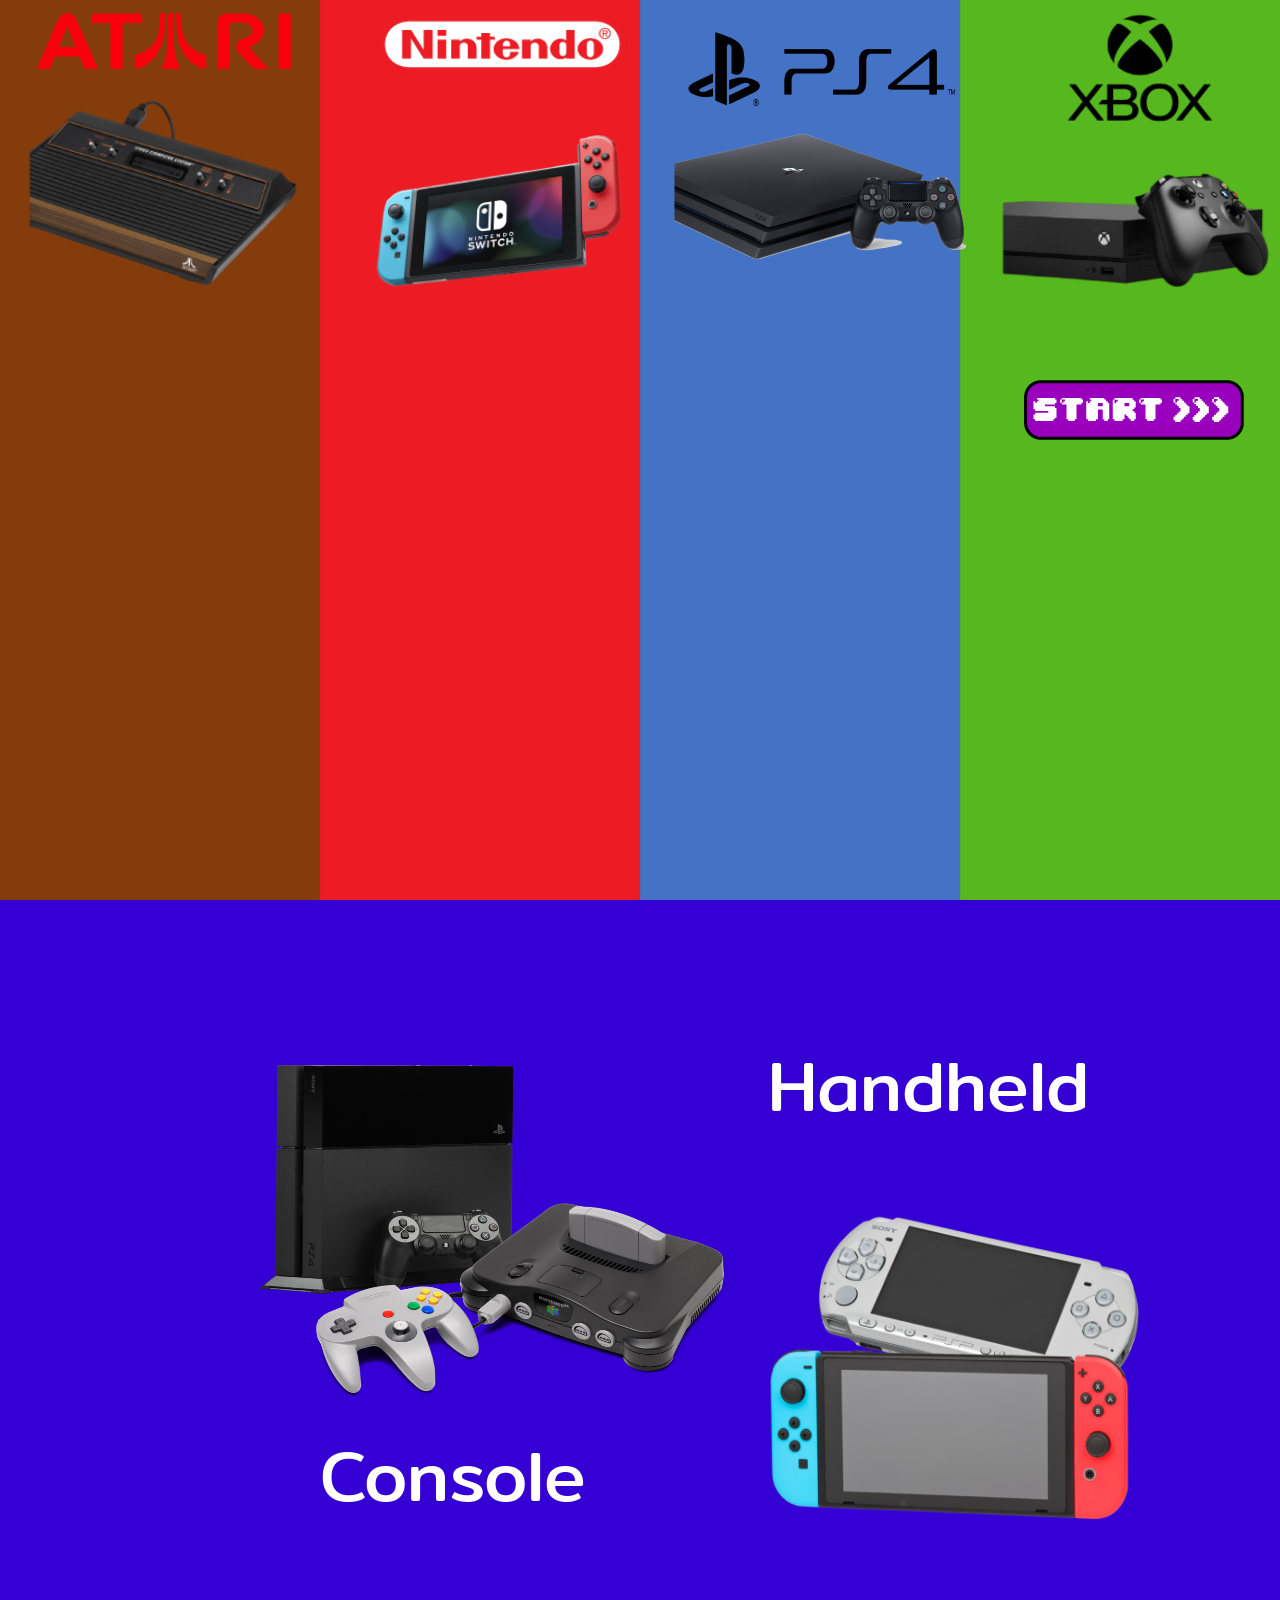
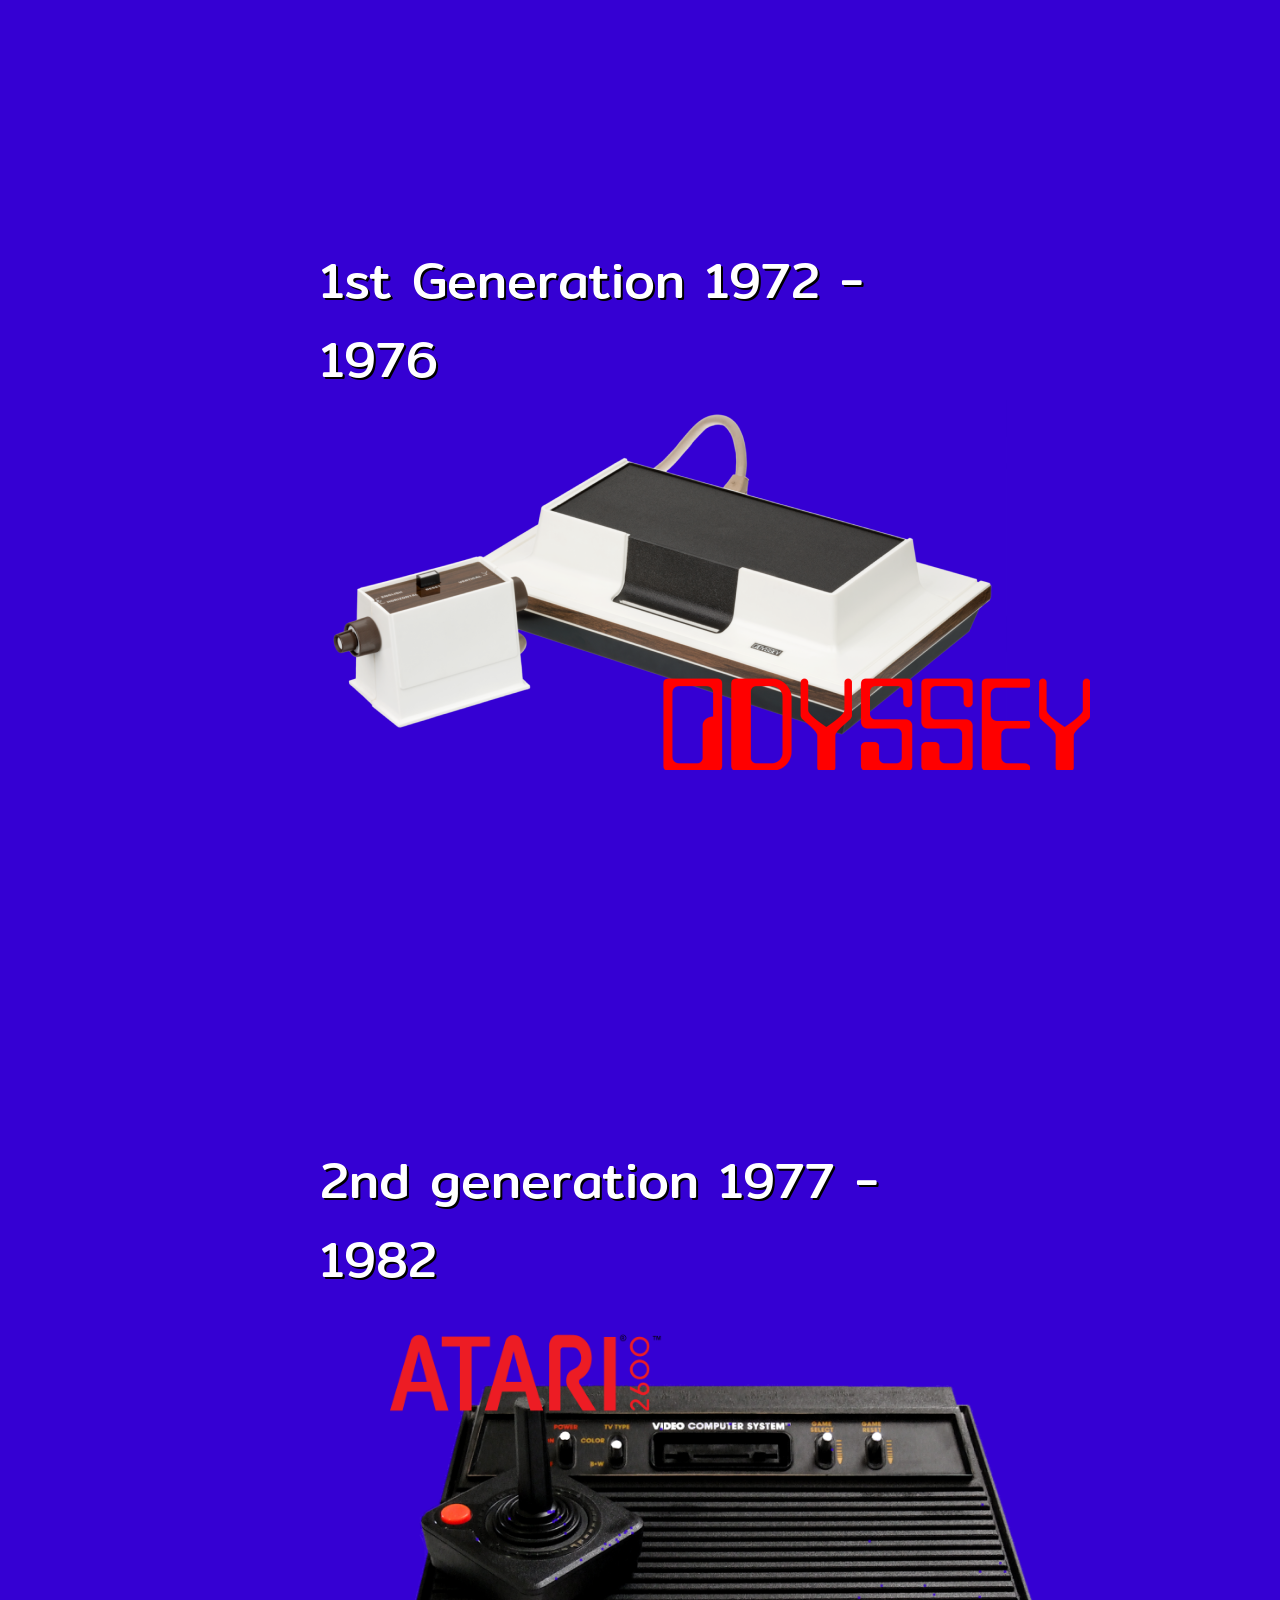
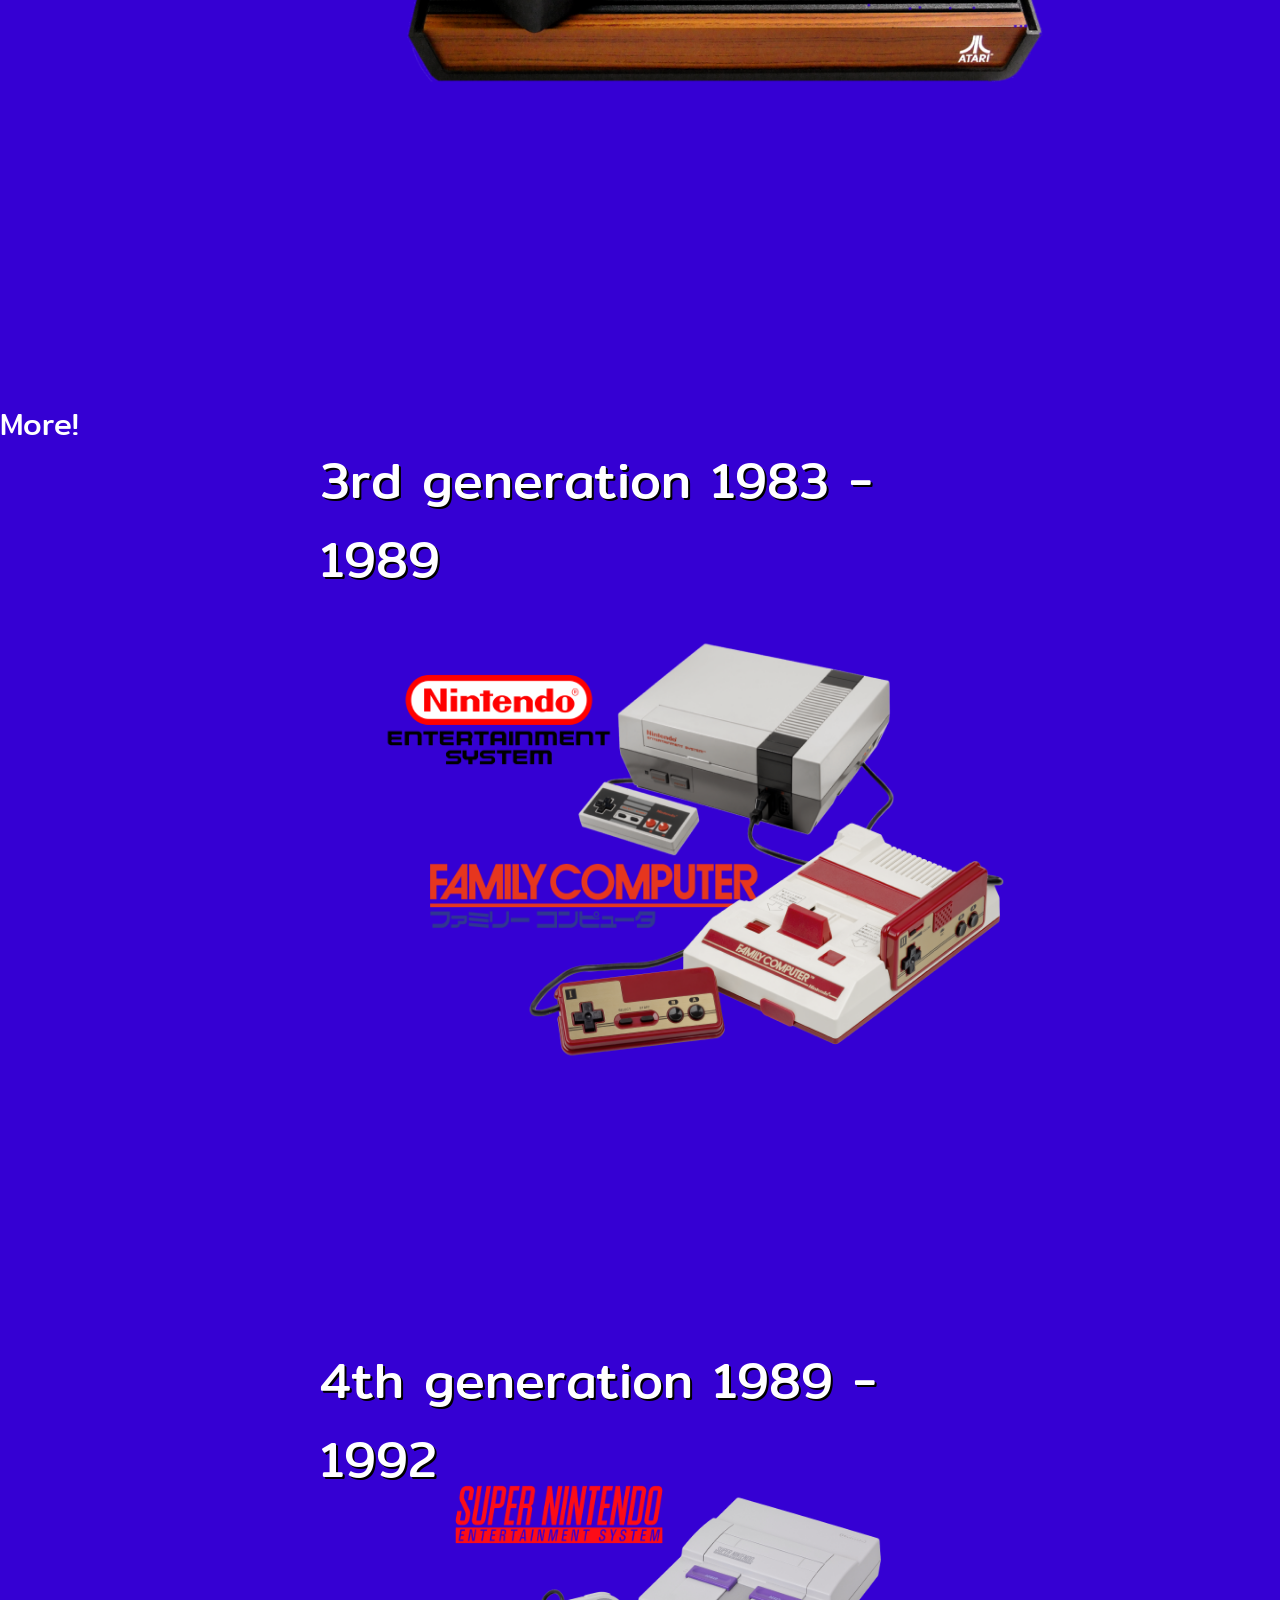
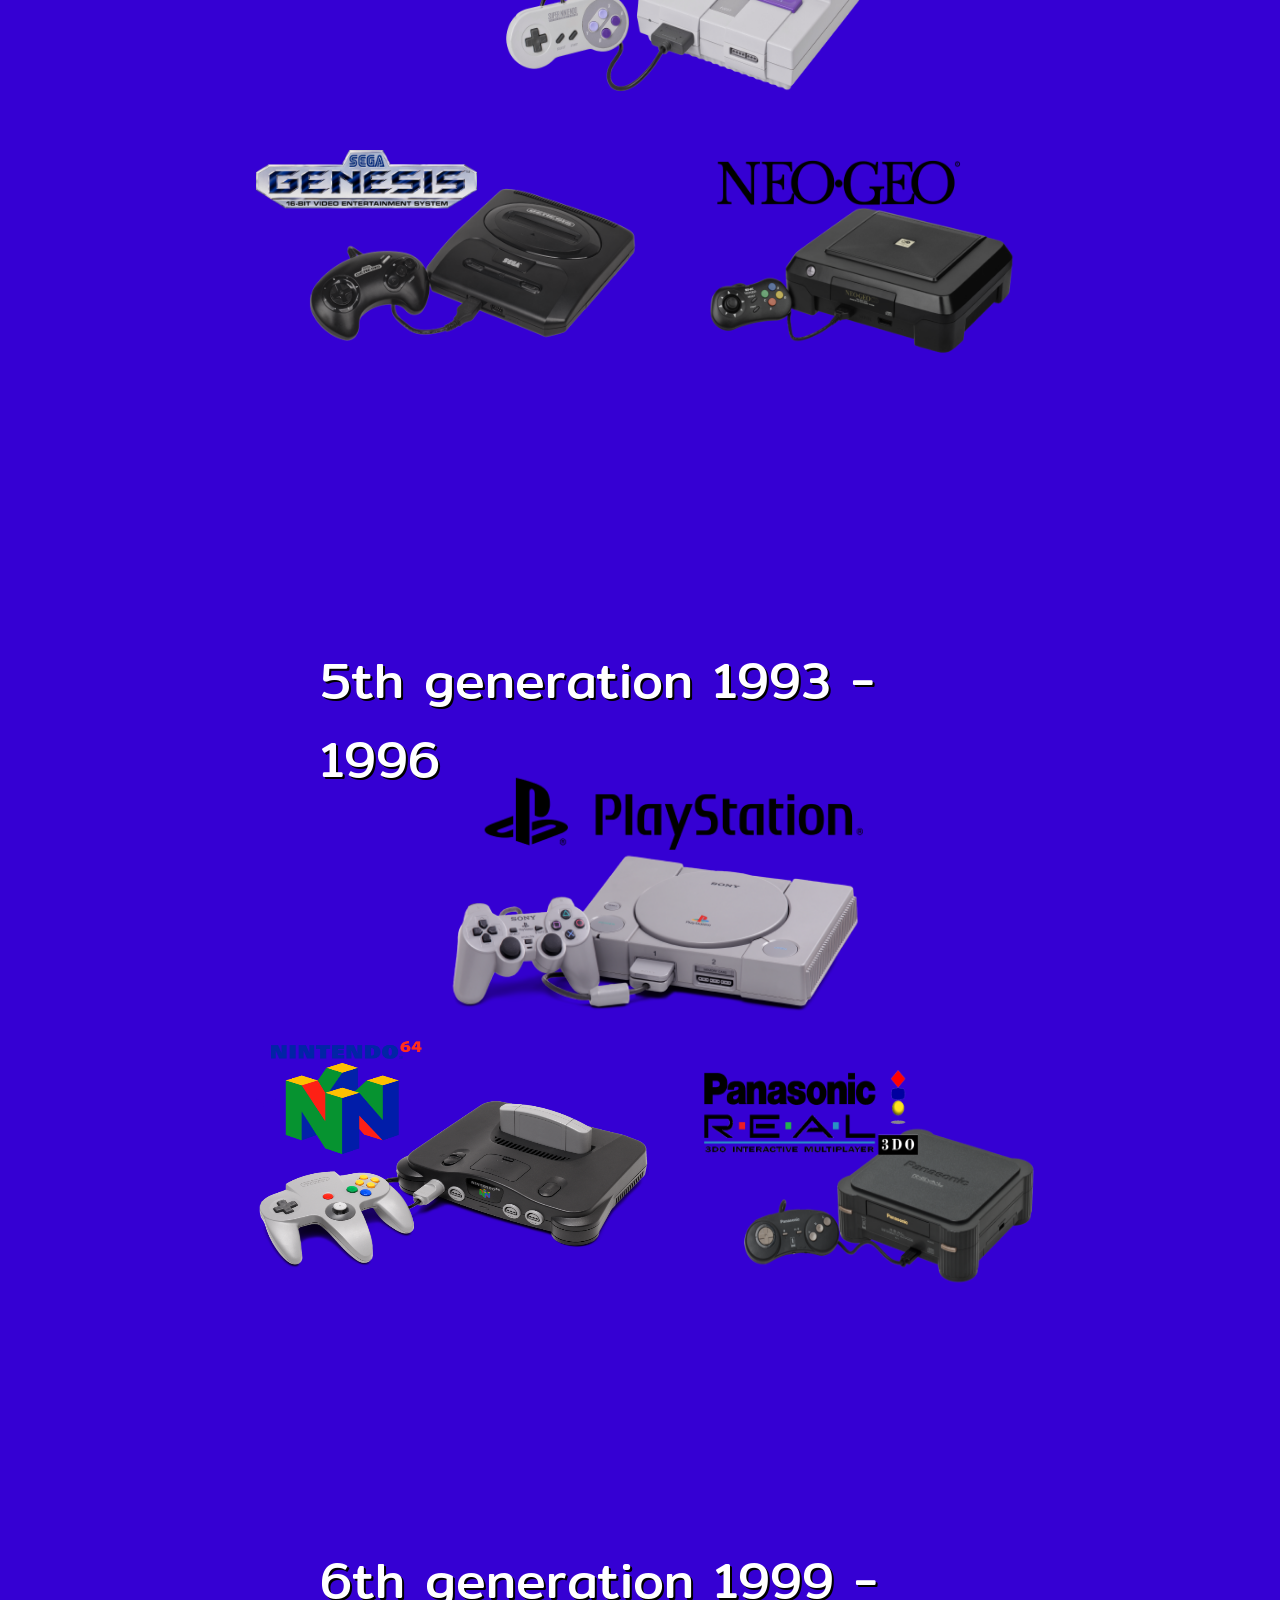
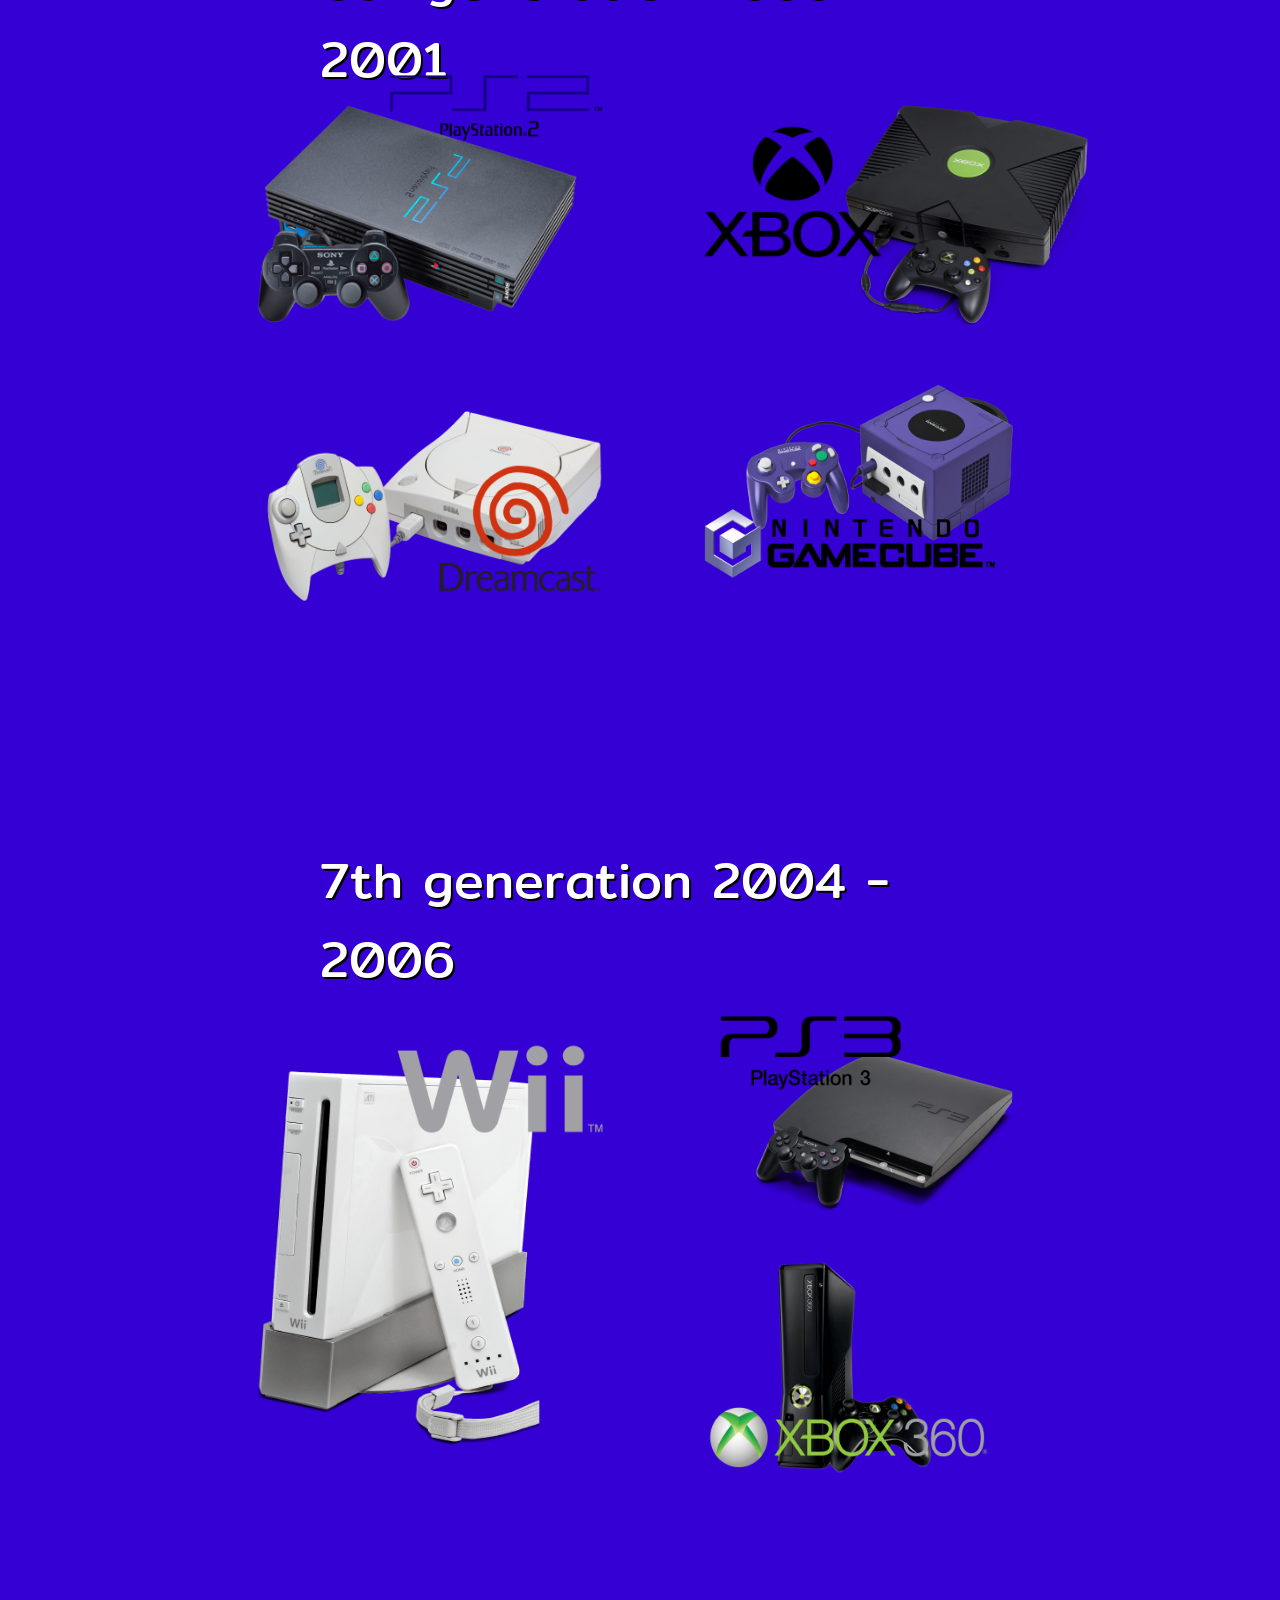
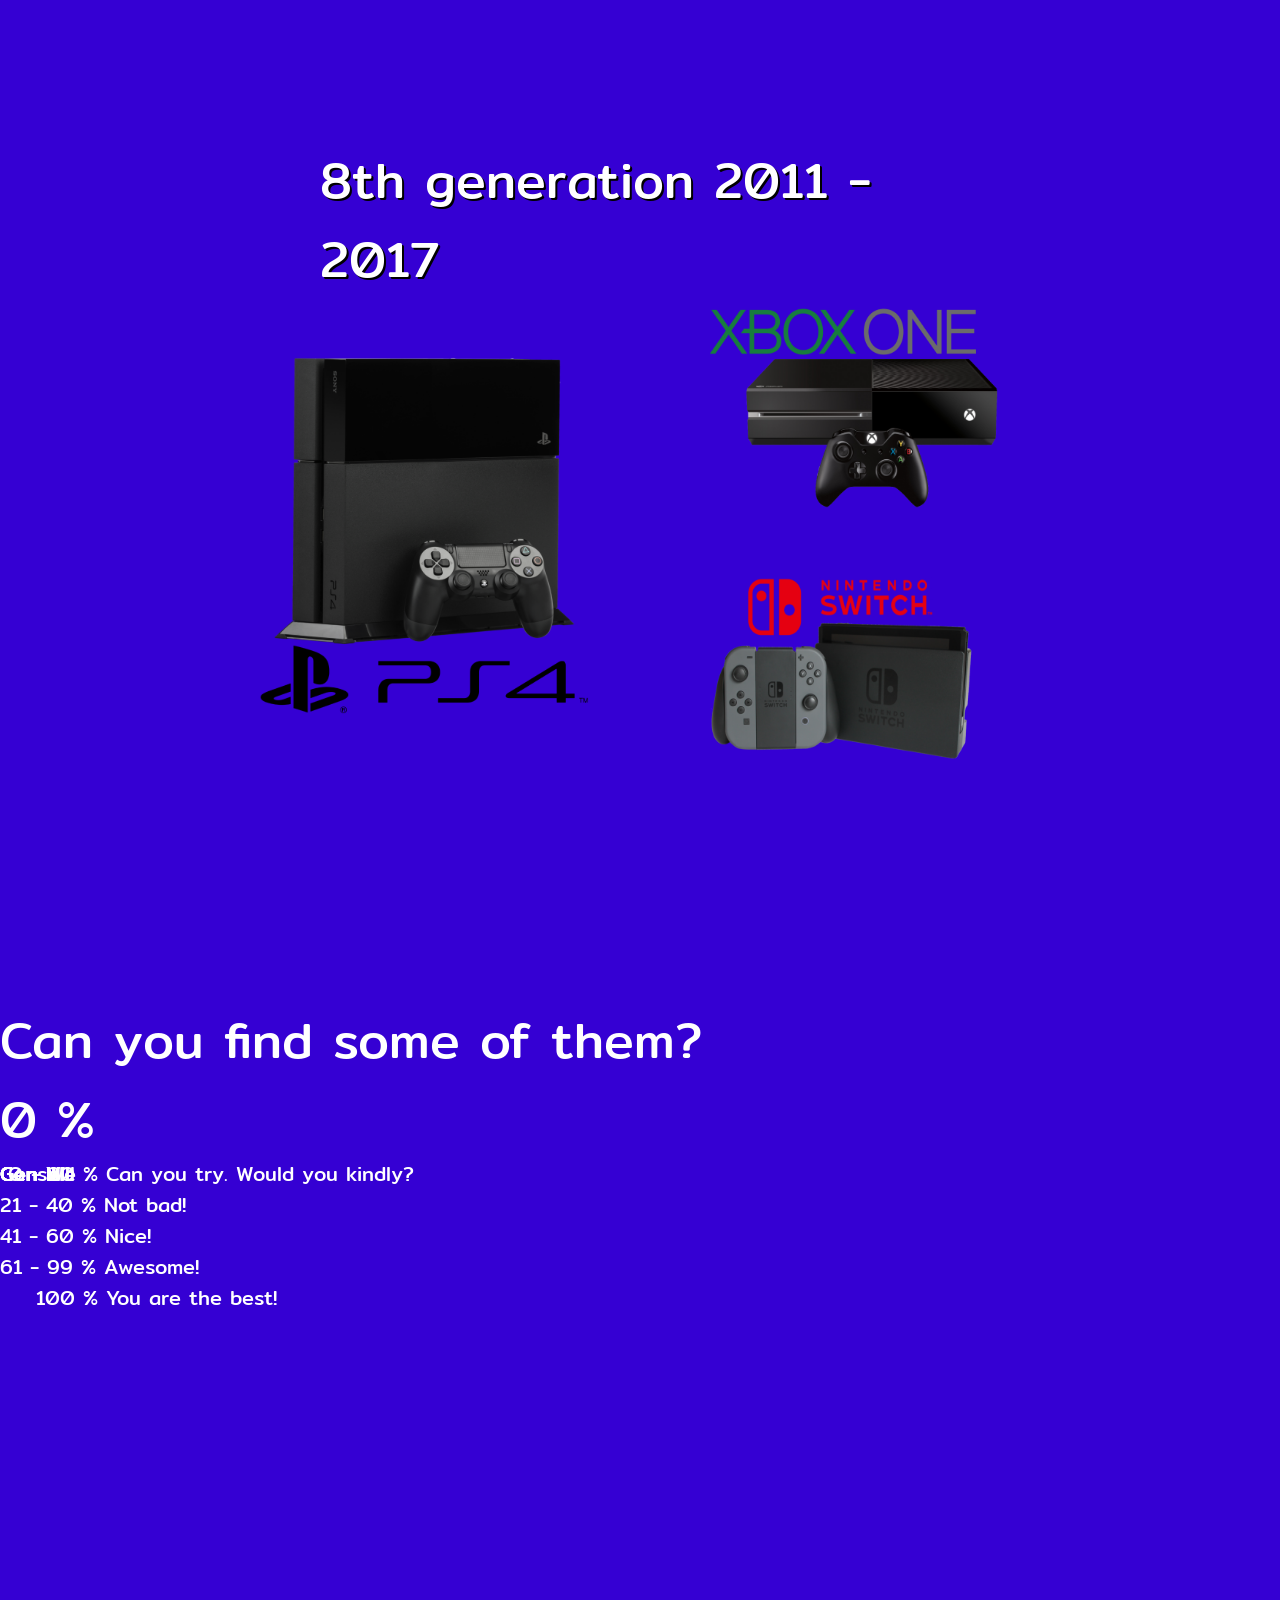
<file: indexauto.html>
<!doctype html>
<html lang="en">
    <head>
        <!-- Required meta tags -->
        <meta charset="utf-8">
        <meta name="viewport" content="width=device-width, initial-scale=1, shrink-to-fit=no">
        <link rel="shortcut icon" href="image/rp-icon.png"/>

        <link rel="stylesheet" href="css/indexauto.css">
        <link rel="stylesheet" href="css/popup.css">
        <link rel="stylesheet" href="css/more.css">

        <!-- CSS For Game -->
        <link rel="stylesheet" href="css/gameshow1.css">

        <!-- Script For Game -->
        <script src="javascript/scriptGame1.js"></script>


        <script src="javascript/popup.js"></script>
        <link href="https://fonts.googleapis.com/css2?family=Mitr&display=swap" rel="stylesheet">

        <title>Consoles's Travel</title>

    </head>
    <body onload="location.href='#home'; navigatorOff(); homeOn()">
        <!-- Navigatorbar -->
        <div id="navigator">
            <div class="pagebtn" onclick="location.href='#home'; navigatorOff(); resett(); homeOn()">
                <p class="font SS CW SR">Home</p>
            </div>
            <div id="link0" class="pagebtn" onclick="location.href='#page0'; imHere(0);">
                <p class="font SS CW SR">Console</p>
            </div>
            <div id="link1" class="pagebtn" onclick="location.href='#page1'; imHere(1);">
                <p class="font SS CW SR">I</p>
            </div>
            <div id="link2" class="pagebtn" onclick="location.href='#page2'; imHere(2);">
                <p class="font SS CW SR">II</p>
            </div>
            <div id="link3" class="pagebtn" onclick="location.href='#page3'; imHere(3);">
                <p class="font SS CW SR">III</p>
            </div>
            <div id="link4" class="pagebtn" onclick="location.href='#page4'; imHere(4);">
                <p class="font SS CW SR">IV</p>
            </div>
            <div id="link5" class="pagebtn" onclick="location.href='#page5'; imHere(5);">
                <p class="font SS CW SR">V</p>
            </div>
            <div id="link6" class="pagebtn" onclick="location.href='#page6'; imHere(6);">
                <p class="font SS CW SR">VI</p>
            </div>
            <div id="link7" class="pagebtn" onclick="location.href='#page7'; imHere(7);">
                <p class="font SS CW SR">VII</p>
            </div>
            <div id="link8" class="pagebtn" onclick="location.href='#page8'; imHere(8);">
                <p class="font SS CW SR">VIII</p>
            </div>
            <div id="link9" class="pagebtn" onclick="location.href='#page9'; getresult(); imHere(9);">
                <p class="font SS CW SR">Trophy</p>
            </div>
            <div class="pagebtn" onclick="location.reload();">
                <p class="font SS CW SR">Reset</p>
            </div>
        </div>

        <!-- Home Page -->
        <div id="home" class="home">
            <div id="hpimg1"></div>
            <div id="hpimg2"></div>
            <div id="hpimg3"></div>
            <div id="hpimg4"></div>
            <div id="homebtn" onclick="location.href='#page0'; navigatorOn(); imHere(0); homeOff()"></div>
        </div>
        
        <!-- Console & Handhel -->
        <div id="page0" class="p0">
            <div class="layout top"></div>
            <div class="layout mid">
                <p id="text0_1" class="abc font LL CW">Console</p>
                <p id="text0_2" class="abc font LL CW">Handheld</p>
                <div id="img0_1" class="abc" onclick="openPopUp(0, 0); navigatorOff(); getprogress(0, 1)"></div>
                <div id="img0_2" class="abc" onclick="openPopUp(1, 0); navigatorOff(); getprogress(0, 2)"></div>
                
                <!-- Popup -->
                <div id="back0" class="backP" onclick="closePopUp(); navigatorOn();"></div>
                <div id="pop01" class="detailP" onclick="closePopUp(); navigatorOn();">
                    <div id="imgp01"></div>
                    <p id="txtp01" class="abc font LL CW">Console</p>
                    <div id="txtpbox01">
                        <p class="abc font Mm CW">
                            อุปกรณ์สำหรับอ่านค่าและส่งภาพ และเสียงจากสื่อบันทึก เช่นแผ่นซีดี, ดีวีดี, ตลับ 
                            &emsp;ไปยังหน้าจอ โดยผู้เล่นสามารถบังคับ แสงหรือเสียงนั้น ๆ ได้ผ่านตัวควบคุม(คอลโทรลเลอร์)หรือ จอย
                        </p>
                    </div>
                </div>
                <div id="pop02" class="detailP" onclick="closePopUp(); navigatorOn();">
                    <div id="imgp02"></div>
                    <p id="txtp02" class="abc font LL CW">Handheld</p>
                    <div id="txtpbox02">
                        <p class="abc font Mm CW">
                            เครื่องพกพา จะมีขนาดเล็กประกอบไปด้วย หน้าจอ ลำโพง และส่วนควบคุมโดยผู้ใช้งานจะสามารถพกพา และเล่นได้ทุกที่ทีต้องการ
                        </p>
                    </div>
                </div>

            </div>
            <div class="layout bot">
                <div class="progressbar">
                    <div id="progress0"></div>
                </div>
            </div>
        </div>

        <!-- Generation 1 -->
        <div id="page1" class="p1">
            <div class="layout top"></div>
            <div class="layout mid">
                <p id="gentxt1" class="abc font Ll CW SD">1st Generation 1972 - 1976</p>
                <div id="img1_1" class="abc" onclick="openPopUp(2, 1); navigatorOff(); getprogress(1, 1);"></div>

                <!-- Popup -->
                <div id="back1" class="backP" onclick="closePopUp(); navigatorOn();"></div>
                <div id="pop11" class="detailG1" onclick="closePopUp(); navigatorOn();">
                    <div id="imgp11"></div>
                    <div id="txtpbox11">
                        <p class="abc font SS CW">
                            <b>เครื่อง</b> Magnavox Odyssey <br>
                            <b>ผู้ผลิต</b> MAGNAVOX (America 1917)<br>
                            <b>วันวางจำหน่าย</b> สิงหาคม 1972<br>
                            <b>ยอดขาย</b> 350,000 เครื่อง
                        </p>
                    </div>
                    <div id="txtpbox12">
                        <p class="abc font SS CW">
                            เกมคอนโซลเครื่องแรกของโลกที่ว่าจำหน่ายครั้งแรกที่ อเมริกา ในปี 1972 
                            ถูกออกแบบและสร้างโดยทีมเล็ก ๆ ที่นำโดยคุณ Ralph H. Baer 
                            นักประดิษฐ์นักพัฒนาเกมและวิศวกรชาวอเมริกันเชื้อสายเยอรมันเชื้อสายยิว
                        </p>
                    </div>
                </div>

            </div>
            <div class="layout bot">
                <div class="progressbar">
                    <div id="progress1"></div>
                </div>
                <!-- <div id="morebtn1" class="morebtn" onclick="showMore(1); location.href='#more1';">
                    <p class="font MM CW">More!</p>
                </div> -->
            </div>
        </div>

        <!-- More 1 -->
        <div id="more1" class="m01">
            <div id="cmbtn1" class="cmbtn" onclick="closeMore(1); location.href='#page1';">
                <p class="font MM CW">Back</p>
            </div>
        </div>

        <!-- Generation 2 -->
        <div id="page2" class="p2">
            <div class="layout top"></div>
            <div class="layout mid">
                <p id="gentxt2" class="abc font Ll CW">2nd generation 1977 - 1982</p>
                <div id="img2_1" class="abc" onclick="openPopUp(3, 2); navigatorOff(); getprogress(2, 1)"></div>

                <!-- Popup -->
                <div id="back2" class="backP" onclick="closePopUp(); navigatorOn();"></div>
                <div id="pop21" class="detailG2" onclick="closePopUp(); navigatorOn();">
                    <div id="txtpbox21">
                        <p class="abc font SS CW">
                            <b>เครื่อง</b> Atari 2600 <br>
                            <b>ผู้ผลิต</b> Atari (America 1972)<br>
                            <b>วันวางจำหน่าย</b> 11 สิงหาคม 1977<br>
                            <b>ยอดขาย</b> 30 ล้านเครื่อง
                        </p>
                    </div>
                    <div id="txtpbox22">
                        <p class="abc font SS CW">
                            เครื่องเล่นเกมคอนโซลยุคแรกที่สามารถพบเห็นได้ในประเทศไทยในอดีต 
                            และยังสามารถหาซื้อได้อยู่ในปัจจุบัน โดยเกมที่ปรากฏจะเป็นเกมที่นำมาจากตู้เกมอาเขตในยุคนั้น ๆ 
                            เช่น battle city, space invader หรือเกมยอดฮิตอย่าง Pac – man  
                        </p>
                    </div>
                </div>

            </div>
            <div class="layout bot">
                <div class="progressbar">
                    <div id="progress2"></div>
                </div>
                <!-- <div id="morebtn2" class="morebtn" onclick="showMore(2); location.href='#more2';">
                    <p class="font MM CW">More!</p>
                </div> -->
            </div>
        </div>

         <!-- More 2 -->
         <div id="more2" class="m02">
            <div id="cmbtn2" class="cmbtn" onclick="closeMore(2); location.href='#page2';">
                <p class="font MM CW">Back</p>
            </div>
        </div>


        <!-- Generation 3 -->
        <div id="page3" class="p3">
            <div class="layout top"></div>
            <div class="layout mid">
                <p id="gentxt3" class="abc font Ll CW">3rd generation 1983 - 1989</p>
                <div id="img3_1" class="abc"onclick="openPopUp(4, 3); navigatorOff(); btnOff(3); getprogress(3, 1)"></div>

                <!-- Popup -->
                <div id="back3" class="backP" onclick="closePopUp(); navigatorOn(); btnOn(3)"></div>
                <div id="pop31" class="detailG3" onclick="closePopUp(); navigatorOn(); btnOn(3)">
                    <div id="txtpbox31">
                        <p class="abc font SS CW">
                            <b>เครื่อง</b> Nintendo Entertainment System หรือ NES หรือ Famicom <br>
                            <b>ผู้ผลิต</b> Nintendo (Japan 1977)<br>
                            <b>วันวางจำหน่าย</b> (JP) 15 กรกฎาคม 1983 / (NA) 18 ตุลาคม 1985<br>
                            <b>ยอดขาย</b> 61.91 ล้านเครื่อง
                        </p>
                    </div>
                    <div id="txtpbox32">
                        <p class="abc font SS CW">
                            Nintendo ได้เปิดตัว Famicom (Family Computer) ครั้งแรกที่ประเทศญี่ปุ่นในปี 1983 
                            พร้อมกับการแจ้งเกิดของเกม platform ระดับตำนานอย่าง Super Mario Brother 
                            หรือเรียกกันสั้น ๆ ว่า mario จนกลายมาเป็นสัญลักษณ์ของบริษัทในปัจจุบัน และในปี 1985 
                            Nintendo เปิดขายเครื่อง famicom ในประเทศอเมริกา ในชื่อ NES และยังเป็นการทำให้เกิดปรากฎการณ์เกมคอนโซล 
                            ที่ทำให้คนทั่วโลกได้รู้จักวิดิโอเกม และเกมคอนโซล  
                        </p>
                    </div>
                </div>

            </div>
            <div class="layout bot">
                <div class="progressbar">
                    <div id="progress3"></div>
                </div>
                <div id="morebtn3" class="morebtn3" onclick="showMore(3); location.href='#more3'; firstViewSFX(); getprogress(3, 2)">
                    <p class="font MM CW">More!</p>
                </div>
            </div>
        </div>

         <!-- More 3 -->
         <div id="more3" class="m03">
            <div id="cmbtn3" class="cmbtn" onclick="closeMore(3); location.href='#page3'; closeGame();">
                <p class="font MM CW">Back</p>
            </div>
            <div id="viewgame1">
                <div id="menu1">
                    <img id="bgMenuG1" src="image/Game1/start/START BG.jpg">
                    <div id="playbtn1" onclick="clickToP()"> <img id="bgMenuG1" src="image/Game1/start/Start BTN.png"> </div>
                </div>
                <div id="stageG1"> 
                    <div id="stG1"></div>
                    <div id="nextStG1"></div>
                </div>
                <div id="areaBird"></div>
                <div id="groundG1"><img width="800px" src="image/Game1/underduck.png"></div>
                <div class="game1HUD" id = "timeHUD">Time : 0</div>
                <div class="game1HUD" id = "scoreHUD">Score : 0</div>
                <div class="game1HUD" id = "stageHUD">Stage 1</div>
                
            </div>
        </div>

        <!-- Generation 4 -->
        <div id="page4" class="p4">
            <div class="layout top"></div>
            <div class="layout mid">
                <p id="gentxt4" class="abc font Ll CW">4th generation 1989 - 1992</p>
                <div id="img4_1" class="abc"onclick="openPopUp(5, 4); navigatorOff(); getprogress(4, 1); changeBg(4,1)"></div>
                <div id="img4_2" class="abc"onclick="openPopUp(6, 4); navigatorOff(); getprogress(4, 2); changeBg(4,2)"></div>
                <div id="img4_3" class="abc"onclick="openPopUp(7, 4); navigatorOff(); getprogress(4, 3); changeBg(4,3)"></div>

                <!-- Popup -->
                <div id="back4" class="backP" onclick="closePopUp(); navigatorOn(); changeBg(4,4)"></div>
                <div id="pop41" class="detailG4" onclick="closePopUp(); navigatorOn(); changeBg(4,4)">
                    <div id="imgp41"></div>
                    <div id="txtpbox41">
                        <p class="abc font SS CW">
                            <b>เครื่อง</b> Super Nintendo Entertainment System หรือ SNES หรือ Super Famicom <br>
                            <b>ผู้ผลิต</b> Nintendo (Japan 1977)<br>
                            <b>วันวางจำหน่าย</b> (JP) 21 พฤศจิกายน 1990 / (NA) 23 สิงหาคม 1991<br>
                            <b>ยอดขาย</b> 49.10 ล้านเครื่อง
                        </p>
                    </div>
                    <div id="txtpbox42">
                        <p class="abc font SS CW">
                            ในปี 1990 Nintendo ก็ได้เปิดตัว SNES หรือ Super famicom เครื่องเล่นเกม 16 บิตของตัวเองโดยในนำภาคต่อของเกมดัง ๆ 
                            ของตัวเองมาลงให้กับเครื่อง เช่น Fanal Fantasy IV, Dargon Quest V Rockman X ทั้งยังนำเกมต่อสู่ที่ดังมาก ๆ 
                            ในยุคนั้นอย่าง Street Fighter II มาในขณะที่เครื่องเกมอื่นทำไม่ได้อีกด้วย
                        </p>
                    </div>
                </div>
                <div id="pop42" class="detailG4" onclick="closePopUp(); navigatorOn(); changeBg(4,4)">
                    <div id="imgp42"></div>
                    <div id="txtpbox43">
                        <p class="abc font SS CW">
                            <b>เครื่อง</b> Mega Drive (jp) หรือ Sega Genesis(us) <br>
                            <b>ผู้ผลิต</b> SEGA (Japanese multinational 1982)<br>
                            <b>วันวางจำหน่าย</b> (JP) 29 ตุลาคม 1988 / (NA) 14 สิงหาคม 1989<br>
                            <b>ยอดขาย</b> 30.75 ล้านเครื่อง
                        </p>
                    </div>
                    <div id="txtpbox44">
                        <p class="abc font SS CW">
                            เริ่มเข้าสู่ยุค 16 บิต ทำให้เกมคอนโซลมีพัฒนาการด้านภาพและเสียงที่ดีขึ้นอย่างเห็นได้ชัดเจน และในยุคนี้ SEGA 
                            ก็เป็นเจ้าแรกที่เปิดตัวด้วยเครื่องเกมใหม่อย่าง genesis และเกมชูโรงใหม่อย่าง sonic the hedgehog หรือเรียกกันติดปากว่า โซนิคเจ้าเม่นสายฟ้า
                        </p>
                    </div>
                </div>
                <div id="pop43" class="detailG4" onclick="closePopUp(); navigatorOn(); changeBg(4,4)">
                    <div id="imgp43"></div>
                    <div id="txtpbox45">
                        <p class="abc font SS CW">
                            <b>เครื่อง</b> NEO GEO <br>
                            <b>ผู้ผลิต</b> SNK Corporation (Japan 1978) <br>
                            <b>วันวางจำหน่าย</b> (JP) 26 เมษายน 1990 / (NA) 22 สิงหาคม 1990 <br>
                            <b>ยอดขาย</b> 1 ล้านเครื่อง
                        </p>
                    </div>
                    <div id="txtpbox46">
                        <p class="abc font SS CW">
                            เครื่องที่นำเกมอาเขตยอดนิยมของค่าย SNK มาลงในเครื่องเกมคอนโซล อย่าง (1991) 
                            FATAL FURY, (1992) ART OF FIGHTING, (1993) SAMURAI SHOWDOWN, 
                            (1994) KING OF FIGHTER ในประเทศไทยสามารถพบให้ได้บ่อยในยุคนั้นตามร้านเกมเนื่องจากทั้งตัวเครื่องเกม 
                            และตลับมาราคาที่สูงมากเมื่อเทียบกับเครื่องอื่น ๆ
                        </p>
                    </div>
                </div>
            </div>
            <div class="layout bot">
                <div class="progressbar">
                    <div id="progress4"></div>
                </div>
                <!-- <div id="morebtn4" class="morebtn" onclick="showMore(4); location.href='#more4';">
                    <p class="font MM CW">More!</p>
                </div> -->
            </div>
        </div>

         <!-- More 4 -->
         <div id="more4" class="m04">
            <div id="cmbtn4" class="cmbtn" onclick="closeMore(4); location.href='#page4';">
                <p class="font MM CW">Back</p>
            </div>
        </div>

        <!-- Generation 5 -->
        <div id="page5" class="p5">
            <div class="layout top"></div>
            <div class="layout mid">
                <p id="gentxt5" class="abc font Ll CW">5th generation 1993 - 1996</p>
                <div id="img5_1" class="abc"onclick="openPopUp(8, 5); navigatorOff(); getprogress(5, 1); changeBg(5,1)"></div>
                <div id="img5_2" class="abc"onclick="openPopUp(9, 5); navigatorOff(); getprogress(5, 2); changeBg(5,2)"></div>
                <div id="img5_3" class="abc"onclick="openPopUp(10, 5); navigatorOff(); getprogress(5, 3); changeBg(5,3)"></div>

                <!-- Popup -->
                <div id="back5" class="backP" onclick="closePopUp(); navigatorOn(); changeBg(5,4)"></div>
                <div id="pop51" class="detailG5" onclick="closePopUp(); navigatorOn(); changeBg(5,4)">
                    <div id="txtpbox51">
                        <p class="abc font SS CW">
                            <b>เครื่อง</b> PlayStation <br>
                            <b>ผู้ผลิต</b> Sony (JP multinational 1946) <br>
                            <b>วันวางจำหน่าย</b> (JP) 3 สิงหาคม 1994 / (NA) 9 กันยายน 1995 <br>
                            <b>ยอดขาย</b> 102.49 ล้านเครื่อง
                        </p>
                    </div>
                    <div id="txtpbox52">
                        <p class="abc font SS CW">
                            จุดเริ่มต้นของคลื่นลูกใหญ่ที่ทำให้วงการเกมคอนโซลต้องสั่นสะเทือนจากอดีตจนถึงปัจจุบัน เมื่อ Sony 
                            มาเข้าร่วมวงการเกมคอนโซล หลังจากโปรเจคการร่วมมือระหว่าง Sony และ Nintendo ที่ถูกยกเลิกไป Sony 
                            จึงได้เปิดตัวเครื่องเกมคอนโซลของตัวเองที่มีการนำเสนอเกมด้วย โมเดลโพลิกอน 3 มิติเต็มรูปแบบ
                            ทำให้เกิดการเปลี่ยนแปลงครั้งสำคัญของวงการเกมอย่างมากจากภาพเกม 2 มิติ สู่ 3 มิติ
                            เเละมีเปิดตัวเกมใหม่ Resident Evil, Silent Hill, Tekken
                        </p>
                    </div>
                </div>
                <div id="pop52" class="detailG5" onclick="closePopUp(); navigatorOn(); changeBg(5,4)">
                    <div id="txtpbox53">
                        <p class="abc font SS CW">
                            <b>เครื่อง</b> Nintendo 64 <br>
                            <b>ผู้ผลิต</b> Nintendo (Japan 1977) <br>
                            <b>วันวางจำหน่าย</b> (JP) 23 มิถุนายน 1996 / (NA)29 กันยายน 1996 <br>
                            <b>ยอดขาย</b> 32.93 ล้านเครื่อง
                        </p>
                    </div>
                    <div id="txtpbox54">
                        <p class="abc font SS CW">
                            การกลับมาของ Nintendo โดนยังคงยึดเอกลักษณ์เดิมของตัวเองในการใช้สื่อบันทึกข้อมูลอย่างตลับ โดยให้เหตุผลว่า 
                            ซีดีนั้นบันทึกข้อมูลได้มากกว่าก็จริง แต่จะมีหน้าโหลดเวลาเข้าฉากต่าง ๆ ซึ่งทาง Nintendo 
                            มองว่ามันไม่ดีต่อประสบการณ์ในการเล่น โดย Nintendo ยังได้เปิดตัวจอยตัวใหม่ที่แปลกตามากในยุคนั้น 
                            เพราะมันมีถึง 3 ก้าน และมาพร้อมกับแกนนาลอค ก่อนที่มันจะกลายเป็นต้นแบบให้กับ การออกแบบจอยในยุคปัจจุบันที่จะต้องมีแกนอนาล๊อคด้วย
                        </p>
                    </div>
                </div>
                <div id="pop53" class="detailG5" onclick="closePopUp(); navigatorOn(); changeBg(5,4)">
                    <div id="txtpbox55">
                        <p class="abc font SS CW">
                            <b>เครื่อง</b> 3DO REAL <br>
                            <b>ผู้ผลิต</b> Matsushita Electric หรือ Panasonic(1918 Japan) <br>
                            <b>วันวางจำหน่าย</b> (NA) 4 ตุลาคม 1993 / (JP) 20 มีนาคม 1994 <br>
                            <b>ยอดขาย</b> 2 ล้านเครื่อง
                        </p>
                    </div>
                    <div id="txtpbox56">
                        <p class="abc font SS CW">
                            3DO REAL สร้างความตื่นตาตื่นใจให้กับวงการเกมคอนโซลในยุคนั้นมากเพราะเป็น
                            เครื่องเล่นเกมแรกที่สามารถนำสื่อบันทึกข้อมูลสมัยใหม่อย่าง ซีดีมาใช้ ทำให้ทั้งภาพ 
                            เสียง สี ความสวยงาม มากขึ้นจากยุค 16 บิตมาก
                        </p>
                    </div>
                </div>

            </div>
            <div class="layout bot">
                <div class="progressbar">
                    <div id="progress5"></div>
                </div>
                <!-- <div id="morebtn5" class="morebtn" onclick="showMore(5); location.href='#more5';">
                    <p class="font MM CW">More!</p>
                </div> -->
            </div>
        </div>

         <!-- More 5 -->
         <div id="more5" class="m05">
            <div id="cmbtn5" class="cmbtn" onclick="closeMore(5); location.href='#page5';">
                <p class="font MM CW">Back</p>
            </div>
        </div>

        <!-- Generation 6 -->
        <div id="page6" class="p6">
            <div class="layout top"></div>
            <div class="layout mid">
                <p id="gentxt6" class="abc font Ll CW">6th generation 1999 - 2001</p>
                <div id="img6_1" class="abc"onclick="openPopUp(11, 6); navigatorOff(); getprogress(6, 1); changeBg(6,1)"></div>
                <div id="img6_2" class="abc"onclick="openPopUp(12, 6); navigatorOff(); getprogress(6, 2); changeBg(6,2)"></div>
                <div id="img6_3" class="abc"onclick="openPopUp(13, 6); navigatorOff(); getprogress(6, 3); changeBg(6,3)"></div>
                <div id="img6_4" class="abc"onclick="openPopUp(14, 6); navigatorOff(); getprogress(6, 4); changeBg(6,4)"></div>

                <!-- Popup -->
                <div id="back6" class="backP" onclick="closePopUp(); navigatorOn(); changeBg(6,5)"></div>
                <div id="pop61" class="detailG6" onclick="closePopUp(); navigatorOn(); changeBg(6,5)">
                    <div id="txtpbox61">
                        <p class="abc font SS CW">
                            <b>เครื่อง</b> Playstation2 <br>
                            <b>ผู้ผลิต</b> Sony (JP multinational 1946) <br>
                            <b>วันวางจำหน่าย</b> (JP) 4 มีนาคม 2000 / (NA) 26 ตุลาคม 2000 <br>
                            <b>ยอดขาย</b> 155 ล้านเครื่อง
                        </p> 
                    </div>
                    <div id="txtpbox62">
                        <p class="abc font SS CW">
                            Sony ได้สานต่อความสำเร็จด้วยการเปิดตัวของ Playstation2 ที่ทำให้ยอดขายของ Dream Cast 
                            หยุดชงักลงไปและในครั้งนี้ Sony ได้เปิดตัวเกมภาคต่อชื่อดังอีกมากมายทั้ง Final Fantasy X, 
                            Metal Gear Solid 2, Dragon Quest VIII และมีการเปิดตัวเกมใหม่อย่าง Devil May Cry, 
                            Onimusha, God of War โดยส่วนหนึ่งจากความสำเร็จของ Sony ก็มาจากการเลือกใช้สื่อบันทึกข้อมูลอย่าง 
                            ดีวีดี ที่สามารถบันทึกข้อมูลได้มากกว่า ซีดีถึง 7 เท่า
                        </p>
                    </div>
                </div>
                <div id="pop62" class="detailG6" onclick="closePopUp(); navigatorOn(); changeBg(6,5)">
                    <div id="txtpbox63">
                        <p class="abc font SS CW">
                            <b>เครื่อง</b> Xbox <br>
                            <b>ผู้ผลิต</b> Microsoft (American multinational 1975) <br>
                            <b>วันวางจำหน่าย</b> (NA) 15 พฤศจิกายน 2001 / (JP) 22 กุมภาพันธ์ 2002 <br>
                            <b>ยอดขาย</b> 24 ล้านเครื่อง
                        </p>
                    </div>
                    <div id="txtpbox64">
                        <p class="abc font SS CW">
                            ปลายปี 2001 Microsoft ในเปิดตัวเครื่องเกมคอนโซลเครื่องแรกของตัวเอง 
                            และประกาศเข้าร่วมสงครามการค้าด้วยการเปิดตัว Xbox เครื่องเกมที่แรงที่สุดในยุคนั้น 
                            และมาพร้อมกับฮาร์ดไดร์ในตัวสำหรับบันทึกเกม ทั้งยังเพิ่มบริการออนไลน์อย่าง Xbox Live
                        </p>
                    </div>
                </div>
                <div id="pop63" class="detailG6" onclick="closePopUp(); navigatorOn(); changeBg(6,5)">
                    <div id="txtpbox65">
                        <p class="abc font SS CW">
                            <b>เครื่อง</b> Dream Cast <br>
                            <b>ผู้ผลิต</b> SEGA (Japanese multinational 1982) <br>
                            <b>วันวางจำหน่าย</b> (JP) 27 พฤศจิกายน 1998 / (NA) 9 กันยายน 1999 <br>
                            <b>ยอดขาย</b> 9.13 ล้านเครื่อง
                        </p>
                    </div>
                    <div id="txtpbox66">
                        <p class="abc font SS CW">
                            เครื่องเกมแรกที่เปิดตัวก่อนใครในยุคนั้นของ SEGA สร้างความฮือฮาให้วงการเกมอย่างมากด้วยการพัฒนาจาก 64 บิต สู่ 128 บิต
                            ทำให้ภาพของเกมมีความสวยงาม ลบเหลี่ยมและมุมของโมเดลสิ่งต่าง ๆ ในเกมได้อย่างมาก
                        </p>
                    </div>
                </div>
                <div id="pop64" class="detailG6" onclick="closePopUp(); navigatorOn(); changeBg(6,5)">
                    <div id="txtpbox67">
                        <p class="abc font SS CW">
                            <b>เครื่อง</b> GameCube <br>
                            <b>ผู้ผลิต</b> Nintendo (Japan 1977) <br>
                            <b>วันวางจำหน่าย</b> (JP) 14 กันยายน 2001 / (NA) 18 พฤศจิกายน 2001 <br>
                            <b>ยอดขาย</b> 21.7 ล้านเครื่อง
                        </p> 
                    </div>
                    <div id="txtpbox68">
                        <p class="abc font SS CW">
                            การกลับมาของ Nintendo หลังจากปล่อยให้ Sony ได้ครองตลาดถึง 1 ปีเต็มและเป็นครั้งแรกที่ 
                            Nintendo ยอมเปลี่ยนมาใช้สื่อบันทึกสมัยใหม่อย่างมินิดีวีดี โดยมาพร้อมกับเกมยอดนิยมของตัวเองอย่าง mario และ Zelda
                            และมีการนำเกม Resident evil remake มาลงพิเศษเป็น Excusive ให้กับเครื่อง Gamecube อีกด้วย
                        </p>
                    </div>
                </div>

            </div>
            <div class="layout bot">
                <div class="progressbar">
                    <div id="progress6"></div>
                </div>
                <!-- <div id="morebtn6" class="morebtn" onclick="showMore(6); location.href='#more6';">
                    <p class="font MM CW">More!</p>
                </div> -->
            </div>
        </div>

         <!-- More 2 -->
         <div id="more6" class="m06">
            <div id="cmbtn6" class="cmbtn" onclick="closeMore(6); location.href='#page6';">
                <p class="font MM CW">Back</p>
            </div>
        </div>

        <!-- Generation 7 -->
        <div id="page7" class="p7">
            <div class="layout top"></div>
            <div class="layout mid">
                <p id="gentxt7" class="abc font Ll CW">7th generation 2004 - 2006</p>
                <div id="img7_1" class="abc"onclick="openPopUp(15, 7); navigatorOff(); getprogress(7, 1); changeBg(7,1)"></div>
                <div id="img7_2" class="abc"onclick="openPopUp(16, 7); navigatorOff(); getprogress(7, 2); changeBg(7,2)"></div>
                <div id="img7_3" class="abc"onclick="openPopUp(17, 7); navigatorOff(); getprogress(7, 3); changeBg(7,3)"></div>

                <!-- Popup -->
                <div id="back7" class="backP" onclick="closePopUp(); navigatorOn(); changeBg(7,4)"></div>
                <div id="pop71" class="detailG7" onclick="closePopUp(); navigatorOn(); changeBg(7,4)">
                    <div id="txtpbox71">
                        <p class="abc font SS CW">
                            <b>เครื่อง</b> Wii <br>
                            <b>ผู้ผลิต</b> Nintendo (Foxconn 1974) <br>
                            <b>วันวางจำหน่าย</b> (JP) 14 กันยายน 2001 / (NA) 18 พฤศจิกายน 2001 <br>
                            <b>ยอดขาย</b> 101.63 ล้านเครื่อง
                        </p> 
                    </div>
                    <div id="txtpbox72">
                        <p class="abc font SS CW">
                            เรียบง่าย แต่แฝงด้วยความหน้าค้นหา นิยามสั้น ๆ สำหรับเครื่อง Wii โดยมีอุปกรณ์เสริมคือ Wiimote 
                            ที่ทำให้การเล่นเกมไม่ใช้แค่การกดปุ่มเพียงอย่างเดียวอีกต่อไป ผู้เล่นสามารถออกท่าทางเพื่อควบคุมการเล่นเกม 
                            ทำให้ Nintendo สามารถขยายตลาดไปสู่กลุ่มลูกค้าไม่มากกว่าทุกเครื่องเกมในตอนนั้น 
                            มาพร้อมเกมที่เน้นไปในการใช้ความสามารถของ Wiimote เช่น Wiisports, Wiiplay หรือแม้กระทั่ง Mario
                        </p>
                    </div>
                </div>
                <div id="pop72" class="detailG7" onclick="closePopUp(); navigatorOn(); changeBg(7,4)">
                    <div id="txtpbox73">
                        <p class="abc font SS CW">
                            <b>เครื่อง</b> Playstation 3 <br>
                            <b>ผู้ผลิต</b> Sony (JP multinational 1946) <br>
                            <b>วันวางจำหน่าย</b> (JP) 11 พฤศจิกายน 2006 / (NA) 17 พฤศจิกายน 2006 <br>
                            <b>ยอดขาย</b> 85.9 ล้านเครื่อง
                        </p>
                    </div>
                    <div id="txtpbox74">
                        <p class="abc font SS CW">
                            Playstation 3 ได้เปลี่ยนไปใช้สื่อบันทึกข้อมูลอย่างแผ่น blue - ray และยังคงความสามารถในการเล่นแผ่นหนัง blue – ray 
                            ผ่านตัวเครื่องในส่วนของเกมได้มีการทำภาคต่อของเกมดังอย่าง God of war 3 และเปิดตัวเองใหม่อย่าง Uncharted
                        </p>
                    </div>
                </div>
                <div id="pop73" class="detailG7" onclick="closePopUp(); navigatorOn(); changeBg(7,4)">
                    <div id="txtpbox75">
                        <p class="abc font SS CW">
                            <b>เครื่อง</b> Xbox 360 <br>
                            <b>ผู้ผลิต</b> Microsoft (American multinational 1975) <br>
                            <b>วันวางจำหน่าย</b> 15 พฤศจิกายน 2005 <br>
                            <b>ยอดขาย</b> 84.7 ล้านเครื่อง
                        </p>
                    </div>
                    <div id="txtpbox76">
                        <p class="abc font SS CW">
                            เจ้าแรกที่เปิดตัวในยุคนี้ พร้อมด้วยจุดเด่นด้านการบริการออนไลน์ที่พัฒนาต่อยอดจากเจนที่แล้ว และการมาของระบบ Achievement 
                            ที่จะผู้กับบัญชีผู้ใช้นั้น ๆ แม้จะเป็นยุคของแผ่น blue-ray ที่มีความจุมากกว่าแต่ Xbox เองก็เลือกที่จะใช้ DVD 
                            เป็นส่วนใหญ่เรื่องจากขนาดเกมในตอนนั้นยังสามารถเก็บได้เพียงพอในแผ่น DVD
                        </p>
                    </div>
                </div>
                

            </div>
            <div class="layout bot">
                <div class="progressbar">
                    <div id="progress7"></div>
                </div>
                <!-- <div id="morebtn7" class="morebtn" onclick="showMore(7); location.href='#more7';">
                    <p class="font MM CW">More!</p>
                </div> -->
            </div>
        </div>

         <!-- More 7 -->
         <div id="more7" class="m07">
            <div id="cmbtn7" class="cmbtn" onclick="closeMore(7); location.href='#page7';">
                <p class="font MM CW">Back</p>
            </div>
        </div>

        <!-- Generation 8 -->
        <div id="page8" class="p8">
            <div class="layout top"></div>
            <div class="layout mid">
                <p id="gentxt8" class="abc font Ll CW">8th generation 2011 - 2017</p>
                <div id="img8_1" class="abc"onclick="openPopUp(18, 8); navigatorOff(); getprogress(8, 1); changeBg(8,1)"></div>
                <div id="img8_2" class="abc"onclick="openPopUp(19, 8); navigatorOff(); getprogress(8, 2); changeBg(8,2)"></div>
                <div id="img8_3" class="abc"onclick="openPopUp(20, 8); navigatorOff(); getprogress(8, 3); changeBg(8,3)"></div>

                <!-- Popup -->
                <div id="back8" class="backP" onclick="closePopUp(); navigatorOn(); changeBg(8,4)"></div>
                <div id="pop81" class="detailG81" onclick="closePopUp(); navigatorOn(); changeBg(8,4)">
                    <div id="txtpbox81">
                        <p class="abc font SS CW">
                            <b>เครื่อง</b> Playstation 4 <br>
                            <b>ผู้ผลิต</b> Sony (JP multinational 1946) <br>
                            <b>วันวางจำหน่าย</b> (NA) 15 พฤศจิกายน 2013 / (JP) 22 กุมภาพันธ์ 2014 <br>
                            <b>ยอดขาย</b> 106 ล้านเครื่อง
                        </p>
                    </div>
                </div>
                <div id="pop82" class="detailG81" onclick="closePopUp(); navigatorOn(); changeBg(8,4)">
                    <div id="txtpbox82">
                        <p class="abc font SS CW">
                            <b>เครื่อง</b> Xbox one <br>
                            <b>ผู้ผลิต</b> Microsoft (Foxconn 1974) <br>
                            <b>วันวางจำหน่าย</b> (NA) 22 พฤศจิกายน 2013 / (JP) 4 กันยายน 2014 <br>
                            <b>ยอดขาย</b> 46.9 ล้านเครื่อง
                        </p>
                    </div>
                </div>
                <div id="pop83" class="detailG82" onclick="closePopUp(); navigatorOn(); changeBg(8,4)">
                    <div id="txtpbox83">
                        <p class="abc font SS CW">
                            <b>เครื่อง</b> Nintendo Switch <br>
                            <b>ผู้ผลิต</b> Nintendo (Foxconn 1974) <br>
                            <b>วันวางจำหน่าย</b> 3 มีนาคม 2017 <br>
                            <b>ยอดขาย</b> 61.44 ล้านเครื่อง
                        </p>
                    </div>
                </div>
                

            </div>
            <div class="layout bot">
                <div class="progressbar">
                    <div id="progress8"></div>
                </div>
                <!-- <div id="morebtn8" class="morebtn" onclick="">
                    <p class="font MM CW">Fin !</p>
                </div> -->
            </div>
        </div>

        <!-- Result -->
        <div id="page9" class="p9">
            <div id="result"><p id="resultxt" class="abs font Ll CW">Can you find some of them?</p></div>
            
            <div id="total"><p id="totaltxt" class="abs font Ll CW">0 %</p></div>
            <div class="progressbar-result">
                <div id="progress9"></div>
            </div>
            <div id="img9" class="abc" onclick="openPopUp(21, 9); navigatorOff(); btnOff(9)"> </div>

            <!-- Mini Progerss -->
            <div class="mn pro0"><div id="minipro0"></div></div>
            <div class="mn pro1"><div id="minipro1"></div></div>
            <div class="mn pro2"><div id="minipro2"></div></div>
            <div class="mn pro3"><div id="minipro3"></div></div>
            <div class="mn pro4"><div id="minipro4"></div></div>
            <div class="mn pro5"><div id="minipro5"></div></div>
            <div class="mn pro6"><div id="minipro6"></div></div>
            <div class="mn pro7"><div id="minipro7"></div></div>
            <div class="mn pro8"><div id="minipro8"></div></div>

            <p class="abc font SS CW mitxt0">Console</p>
            <p class="abc font SS CW mitxt1">Gen I</p>
            <p class="abc font SS CW mitxt2">Gen II</p>
            <p class="abc font SS CW mitxt3">Gen III</p>
            <p class="abc font SS CW mitxt4">Gen IV</p>
            <p class="abc font SS CW mitxt5">Gen V</p>
            <p class="abc font SS CW mitxt6">Gen VI</p>
            <p class="abc font SS CW mitxt7">Gen VII</p>
            <p class="abc font SS CW mitxt8">Gen VIII</p>

            <!-- Popup -->
            <div id="back9" class="backP" onclick="closePopUp(); navigatorOn(); btnOn(9)"></div>
            <div id="pop9" class="detailG9" onclick="closePopUp(); navigatorOn(); btnOn(9)">
                <div id="txtpbox91">
                    <p class="abc font SS CW">
                        &nbsp;0 - 20 % Can you try. Would you kindly? <br>
                        21 - 40 % Not bad! <br>
                        41 - 60 % Nice! <br>
                        61 - 99 % Awesome! <br>
                        &emsp;&nbsp;&nbsp;100 % You are the best! <br>
                    </p>
                </div>
            </div>
        </div>
    </body>
    <script>
        // alert('Iner Width'+ window.innerWidth);
        // alert('Iner Height'+ window.innerHeight);

        function homeOn(){
            document.getElementById('hpimg1').style.transform = 'translateY(0px)';
            document.getElementById('hpimg2').style.transform = 'translateY(0px)';
            document.getElementById('hpimg3').style.transform = 'translateY(0px)';
            document.getElementById('hpimg4').style.transform = 'translateY(0px)';
        }
        
        function homeOff(){
            document.getElementById('hpimg1').style.transform = 'translateY(-150px)';
            document.getElementById('hpimg2').style.transform = 'translateY(100px)';
            document.getElementById('hpimg3').style.transform = 'translateY(-150px)';
            document.getElementById('hpimg4').style.transform = 'translateY(100px)';
        }

        function navigatorOff(){
            document.getElementById('navigator').style.visibility = 'hidden';     
        }
        
        function navigatorOn(){
            setTimeout(function(){ 
                document.getElementById('navigator').style.visibility = 'visible';
            }, 300);
        }

        function btnOff(x){
            switch(x){
                case 1:
                    document.getElementById('morebtn1').style.visibility = 'hidden';
                    break;
                case 2:
                    document.getElementById('morebtn2').style.visibility = 'hidden';
                    break;
                case 3:
                    document.getElementById('morebtn3').style.visibility = 'hidden';
                    break;
                case 4:
                    document.getElementById('morebtn4').style.visibility = 'hidden';
                    break;
                case 5:
                    document.getElementById('morebtn5').style.visibility = 'hidden';
                    break;
                case 6:
                    document.getElementById('morebtn6').style.visibility = 'hidden';
                    break;
                case 7:
                    document.getElementById('morebtn7').style.visibility = 'hidden';
                    break;
                // case 8:
                //     document.getElementById('morebtn8').style.visibility = 'hidden';
                //     break;
            }       
        }
        
        function btnOn(x){
            switch(x){
                case 1:
                    document.getElementById('morebtn1').style.visibility = 'visible';
                    break;
                case 2:
                    document.getElementById('morebtn2').style.visibility = 'visible';
                    break;
                case 3:
                    document.getElementById('morebtn3').style.visibility = 'visible';
                    break;
                case 4:
                    document.getElementById('morebtn4').style.visibility = 'visible';
                    break;
                case 5:
                    document.getElementById('morebtn5').style.visibility = 'visible';
                    break;
                case 6:
                    document.getElementById('morebtn6').style.visibility = 'visible';
                    break;
                case 7:
                    document.getElementById('morebtn7').style.visibility = 'visible';
                    break;
                // case 8:
                //     document.getElementById('morebtn8').style.visibility = 'visible';
                //     break;
            }
        }

        function imHere(z){
            for (let i = 0; i < 10; i++){
                if (i != z){
                    document.getElementById('link' + i).style.opacity = 1;
                    document.getElementById('link' + i).style.transform = 'scale(1)';
                }
                document.getElementById('link' + z).style.opacity = 1;
                document.getElementById('link' + z).style.transform = 'scale(1.2)';
            }
        }
        
        function resett(){
            for (let i = 0; i < 10; i++){
                document.getElementById('link' + i).style.opacity = 0.5;
                document.getElementById('link' + i).style.transform = 'scale(1)';
            }
        }

        function showMore(y){
            document.getElementById('more' + y + '').style.display = 'block';

            setTimeout(function(){ 
                document.getElementById('navigator').style.visibility = 'hidden';
            }, 100);
        }
        
        function closeMore(w){
            setTimeout(function(){ 
              document.getElementById('more' + w + '').style.display = 'none';
              document.getElementById('navigator').style.visibility = 'visible';
            }, 500);
        }    

    </script>
</html>
</file>
<file: css/indexauto.css>
body, html {
    padding: 0;
    margin: 0;
    overflow-y: hidden;
    overflow-X: hidden;
    scroll-behavior:smooth;
    font-family: 'Mitr', sans-serif;
    background-color: #8080FF;

    /* css-tricks.com author by Chris Coyier */
    -webkit-user-select: none;  /* Chrome all / Safari all */
    -moz-user-select: none;     /* Firefox all */
    -ms-user-select: none;      /* IE 10+ */
    user-select: none;          /* Likely future */
    
}

/* Page Size */
.home, .p0, .p1, .p2, .p3, .p4, .p5, .p6, .p7, .p8, .p9{
    position: relative;
    width: 100%;
    height: 100vh;
}

.abc{
    position: absolute;
}

/* Font */
.font{
    margin: 0;
}
.LL{
    font-size: 70px;
}
.Ll{
    font-size: 50px;
}
.MM{
    font-size: 30px;
}
.Mm{
    font-size: 25px;
}
.SS{
    font-size: 20px;
}
.Ss{
    font-size: 18px;
}
.CW{
    color: white;
}
.CB{
    color: black;
}
.morebtn{
    position: absolute;
    z-index: 3;
    cursor: pointer;
    width: 150px;
    height: 47px;
    background-color: tomato;
    right: 35px;
    bottom: 30px;
    text-align: center;
    border-radius: 10px;
    border: 5px solid black;
    transition: .15s;
    visibility: hidden;
    /* display: none; */
}
.morebtn:hover{
    transform: scale(1.1);
}
#morebtn1{
    visibility: hidden !important;
}
.SR{
    text-shadow: 2px 2px maroon;  
}
.SD{
    text-shadow: 2px 2px darkorange;
}

.SSs{
    font-size: 1.2vw;
}
.Lls{
    font-size: 2.5vw;
}
/* Navigator bar */
#navigator{
    z-index: 1;
    position: fixed;
    width: 10%;
    visibility: hidden;
    top: 120px;
    text-align: center;
}
.pagebtn{
    cursor: pointer;
    position: relative;
    width: 70px;
    height: 50px;
    /* border-radius: 15px; */
    top: 20px;
    left: 15px;
    opacity: 0.5;
    transition: .1s;
    
}
.pagebtn:hover{
    opacity: 1;
    transform: scale(1.2); 
}

/* Page layout */
.layout{
    position: relative;
    width: 100%;
}



/* Home Page */
.home{
    background-image: url('../image/console/imagefor1024/homepage3.png');
    background-size:100% 100%;
}
#homebtn{
    cursor: pointer;
    background-image: url('../image/console/imagefor1024/homepagev2-4.png');
    background-size:100% 100%;
    position: absolute;
    top: 380px;
    /* right: 17px; */
    left: 80%;
    width: 220px;
    height: 60px;
    animation: homebtn 2s infinite;
    transition: .3s;
}
#homebtn:hover{
   transform: scale(1.1); 
}
@keyframes homebtn {
    0%   {background-image: url('../image/console/imagefor1024/homepagev2-4.png');}
    25%  {background-image: url('../image/console/imagefor1024/homepagev2-5.png');}
    50%  {background-image: url('../image/console/imagefor1024/homepagev2-6.png');}
    75%  {background-image: url('../image/console/imagefor1024/homepagev2-7.png');}
    100%  {background-image: url('../image/console/imagefor1024/homepagev2-4.png');}
}
#hpimg1{
    background-image: url('../image/console/imagefor1024/imghp1.png');
    background-size:100% 100%;
    position: absolute;
    /* width: 245px;
    height: 275px; */
    width: 275px;
    height: 305px; 
    left: 2%;
    transform: translateY(-150px);
    transition: 1s;
}
#hpimg2{
    background-image: url('../image/console/imagefor1024/imghp2.png');
    background-size:100% 100%;
    position: absolute;
    width: 275px;
    height: 334px;
    /* left: 250px; */
    left: 28.5%;
    transform: translateY(100px);
    transition: 1s;
}
#hpimg3{
    background-image: url('../image/console/imagefor1024/imghp3.png');
    background-size:100% 100%;
    position: absolute;
    /* width: 238px;
    height: 255px; */
    width: 300px;
    height: 250px;
    /* left: 505px; */
    top: 20px;
    left: 52.5%;
    transform: translateY(-150px);
    transition: 1s;
}
#hpimg4{
    background-image: url('../image/console/imagefor1024/imghp4.png');
    background-size:100% 100%;
    position: absolute;
    /* width: 253px;
    height: 300px; */
    width: 283px;
    height: 330px;
    /* left: 765px; */
    left: 78%;
    transform: translateY(100px);
    transition: 1s;
}
#hpimg5{
    background-image: url('../image/console/imagefor1024/main2_185_205.png');
    background-size:100% 100%;
    position: absolute;
    width: 185px;
    height: 205px;
    /* left: 765px; */
    bottom: 15px;
    left: 3%;
}
#hpimg6{
    background-image: url('../image/console/imagefor1024/main1_165_225.png');
    background-size:100% 100%;
    position: absolute;
    width: 165px;
    height: 225px;
    /* left: 765px; */
    bottom: 15px;
    left: 32%;
}
#hpimg7{
    background-image: url('../image/console/imagefor1024/main3_400_245.png');
    background-size:100% 100%;
    position: absolute;
    width: 400px;
    height: 245px;
    /* left: 765px; */
    bottom: 15px;
    left: 49%;
}
#hpimg8{
    background-image: url('../image/console/imagefor1024/main4_240_240.png');
    background-size:100% 100%;
    position: absolute;
    width: 240px;
    height: 240px;
    /* left: 765px; */
    bottom: 15px;
    left: 80%;
}
#hpimg9{
    background-image: url('../image/console/imagefor1024/main-logo.png');
    background-size:100% 100%;
    position: absolute;
    width: 700px;
    height: 150px;
    /* left: 765px; */
    top: 330px;
    left: 10%;
}

/* Gen text*/
#gentxt1, #gentxt2, #gentxt3, #gentxt4, #gentxt5, #gentxt6, #gentxt7, #gentxt8{
    top: 40px;
    left: 50%;
    transform: translate(-50%);
    text-shadow: 2px 2px black; 
}

/* image hover */
#img0_1:hover, #img0_2:hover, #img1_1:hover, #img2_1:hover, #img3_1:hover, #img4_1:hover, #img4_2:hover, #img4_3:hover,
#img5_1:hover, #img5_2:hover, #img5_3:hover, #img6_1:hover, #img6_2:hover, #img6_3:hover, #img6_4:hover, 
#img7_1:hover, #img7_2:hover, #img7_3:hover, #img8_1:hover, #img8_2:hover, #img8_3:hover{
    cursor: pointer;
    transform: scale(1.1);
}

/* Console & Handheld */
#img0_1{
    position: absolute;
    background-image: url('../image/console/imagefor1024/001_452-362.png');
    background-size:100% 100%;
    width: 472px;
    height: 336px;
    top: 160px;
    left: 20%;
    transition: .2s;
}
#img0_2{
    background-image: url('../image/console/imagefor1024/002_407-325.png');
    background-size:100% 100%;
    width: 377px;
    height: 311px;
    top: 310px;
    left: 60%;
    transition: .2s;
}
#text0_1{
    top: 520px;
    left: 25%;
}
#text0_2{
    top: 130px;
    left: 60%;
}

/* Page 1 : Gen1 */
#img1_1{
    background-image: url('../image/console/imagefor1024/003G1_770-370.png');
    background-size:100% 100%;
    width: 770px;
    height: 370px;
    /* width: 50vw;
    height: 25vw; */
    top: 200px;
    left: 25%;
    transition: .2s;
}


/* Page 2 : Gen2 */
#img2_1{
    background-image: url('../image/console/imagefor1024/004G2_763-407.png');
    background-size:100% 100%;
    width: 659px;
    height: 352px;
    top: 230px;
    left: 30%;
    transition: .2s;
}

/* Page 3 : Gen3 */
#img3_1{
    background-image: url('../image/console/imagefor1024/005G3_727-497.png');
    background-size:100% 100%;
    /* width: 545px;
    height: 359px; */
    width: 645px;
    height: 459px;
    top: 230px;
    left: 30%;
    transition: .2s;
}

/* Page 4 : Gen4 */
#img4_1{
    background-image: url('../image/console/imagefor1024/006G4_536-421.png');
    background-size:100% 100%;
    width: 433px;
    height: 211px;
    top: 180px;
    left: 35%;
    transition: .2s;
}
#img4_2{
    background-image: url('../image/console/imagefor1024/007G4_472-225.png');
    background-size:100% 100%;
    width: 385px;
    height: 199px;
    top: 450px;
    left: 20%;
    transition: .2s;
}
#img4_3{
    background-image: url('../image/console/imagefor1024/008G4_378-225.png');
    background-size:100% 100%;
    width: 315px;
    height: 199px;
    top: 460px;
    left: 55%;
    transition: .2s;
}

/* Page 5 : Gen5 */
#img5_1{
    background-image: url('../image/console/imagefor1024/011G5_453-252.png');
    background-size:100% 100%;
    width: 415px;
    height: 245px;
    top: 170px;
    left: 35%;
    transition: .2s;
}
#img5_2{
    background-image: url('../image/console/imagefor1024/010G5_385-227.png');
    background-size:100% 100%;
    width: 393px;
    height: 228px;
    top: 440px;
    left: 20%;
    transition: .2s;
}
#img5_3{
    background-image: url('../image/console/imagefor1024/009G5_426-232.png');
    background-size:100% 100%;
    width: 335px;
    height: 219px;
    top: 470px;
    left: 55%;
    transition: .2s;
}

/* Page 6 : Gen6 */
#img6_1{
    background-image: url('../image/console/imagefor1024/012G6_398-280.png');
    background-size:100% 100%;
    width: 348px;
    height: 253px;
    top: 170px;
    left: 20%;
    transition: .2s;
}
#img6_2{
    background-image: url('../image/console/imagefor1024/013G6_410-259.png');
    background-size:100% 100%;
    width: 393px;
    height: 228px;
    top: 200px;
    left: 55%;
    transition: .2s;
}
#img6_3{
    background-image: url('../image/console/imagefor1024//014G6_415-227.png');
    background-size:100% 100%;
    width: 360px;
    height: 210px;
    top: 500px;
    left: 20%;
    transition: .2s;
}
#img6_4{
    background-image: url('../image/console/imagefor1024/015G6_407-242.png');
    background-size:100% 100%;
    width: 315px;
    height: 199px;
    top: 480px;
    left: 55%;
    transition: .2s;
}

/* Page 7 : Gen7 */
#img7_1{
    background-image: url('../image/console/imagefor1024/016G7_400-486.png');
    background-size:100% 100%;
    width: 353px;
    height: 418px;
    top: 230px;
    left: 20%;
    transition: .2s;
}
#img7_2{
    background-image: url('../image/console/imagefor1024/017G7_396-256.png');
    background-size:100% 100%;
    width: 314px;
    height: 214px;
    top: 200px;
    left: 55%;
    transition: .2s;
}
#img7_3{
    background-image: url('../image/console/imagefor1024/018G7_356-255.png');
    background-size:100% 100%;
    width: 285px;
    height: 213px;
    top: 460px;
    left: 55%;
    transition: .2s;
}

/* Page 8 : Gen8 */
#img8_1{
    background-image: url('../image/console/imagefor1024/019G8_437-483.png');
    background-size:100% 100%;
    width: 336px;
    height: 367px;
    top: 250px;
    left: 20%;
    transition: .2s;
}
#img8_2{
    background-image: url('../image/console/imagefor1024/020G8_414-277.png');
    background-size:100% 100%;
    width: 302px;
    height: 212px;
    top: 200px;
    left: 55%;
    transition: .2s;
}
#img8_3{
    background-image: url('../image/console/imagefor1024/021G8_375-243.png');
    background-size:100% 100%;
    width: 275px;
    height: 190px;
    top: 470px;
    left: 55%;
    transition: .2s;
}



/* Set Defalut page background */
#page0{
    background-color: #3500D3;
    background-size:100% 100%;
    transition: 1s;
}
#page1{
    background-color:#3500D3;
    /* background-image: url('../image/Forgame/gen1_bg1.png'); */
    background-size:100% 100%;
    transition: 1s;
}
#page2{
    background-color: #3500D3;
    background-size:100% 100%;
    transition: 1s;
}
#page3{
    background-color: #3500D3;
    background-size:100% 100%;
    transition: 1s;
}
#page4{
    background-color: #3500D3;
    background-size:100% 100%;
    transition: 1s;
}
#page5{
    background-color: #3500D3;
    background-size:100% 100%;
    transition: 1s;
}
#page6{
    background-color: #3500D3;
    background-size:100% 100%;
    transition: 1s;
}
#page7{
    background-color: #3500D3;
    background-size:100% 100%;
    transition: 1s;
}
#page8{
    background-color: #3500D3;
    background-size:100% 100%;
    transition: 1s;
}
#page9{
    background-color: #3500D3;
    background-size:100% 100%;
    transition: 1s;
}
</file>
<file: css/popup.css>
/* Animation */
@keyframes opElAni{
    0%{opacity: 0;}
    100%{opacity: 1;}
}
@keyframes clElAni{
    0%{opacity: 1;}
    100%{opacity: 0;}
}

#pop01, #pop02, #pop11, #pop21, #pop31, #pop41, #pop42, #pop43, #pop51, #pop52, #pop53, 
#pop61, #pop62, #pop63, #pop64, #pop71, #pop72, #pop73, #pop81, #pop82, #pop83{
    position: absolute;
    top: 0px;
    left: 50%;
    transform: translate(-50%, 35%);
    visibility: hidden;
}

/* Popup detail */
.detailP0, .detailP1, .detailP2, .detailP3, .detailP4, .detailP5, .detailP6, .detailP7, .detailP81, .detailP82{
    position: absolute;
    width: 860px;
    height: 475px;
    /* left: 50%;
    top: 50%;
    transform: translate(-50% -50%); */
    border-radius: 15px;
}
.detailP0{
    background: rgba(255,255,255,0.8);
}
.detailP1{
    background: rgba(255,255,255,0.9);
}
.detailP2{
    background: rgba(255,255,255,0.7);
}
.detailP3{
    background: rgba(255,255,255,0.8);
}
.detailP4{
    background: rgba(255,255,255,0.8);
}
.detailP5{
    background: rgba(255,255,255,0.7);
}
.detailP6{
    background: rgba(255,255,255,0.7);
}
.detailP7{
    background: rgba(255,255,255,0.7);
}
.detailP81{
    position: absolute;
    background: rgba(255,255,255,0.8);
    width: 700px;
    height: 300px;
    top: 0px;
    left: 50%;
    transform: translate(-50%);
}
.detailP82{
    background: rgba(255,255,255,0.8);
    width: 600px;
    height: 300px;
    top: 0px;
    left: 50%;
    transform: translate(-50%);
}

.closepop{
    position: absolute;
    top: 8px;
    right: 8px;
    width: 50px;
    height: 50px;
    background-image: url('../image/cancel1.png');
    background-size:100% 100%;
}
.closepop:hover{
    background-image: url('../image/cancel2.png');
    cursor: pointer;
}


/* Page 0 */
#imgp01{
    position: absolute;
    background-image: url('../image/console/imagefor1024/001_452-362.png');
    background-size:100% 100%;
    width: 319px;
    height: 255px;
    top: 110px;
    left: 45px;
}
#txtp01{
    top: 59px;
    left: 467px;
}
#txtpbox01{
    position: absolute;
    width: 436px;
    height: 202px;
    top: 194px;
    left: 397px;
}

#imgp02{
    position: absolute;
    background-image: url('../image/console/imagefor1024/002_407-325.png');
    background-size:100% 100%;
    width: 388px;
    height: 310px;
    top: 65px;
    left: 35px;
}
#txtp02{
    top: 59px;
    left: 482px;
}
#txtpbox02{
    position: absolute;
    width: 366px;
    height: 172px;
    top: 213px;
    left: 460px;
}

/* Page 1 */
#imgp11{
    position: absolute;
    background-image: url('../image/console/imagefor1024/imgp11.jpg');
    background-size:100% 100%;
    width: 284px;
    height: 204px;
    top: 115px;
    left: 530px;
    border-radius: 2px;
    /* border:  0.5px solid black; */
}
#txtpbox11{
    position: absolute;
    width: 350px;
    height: 138px;
    top: 65px;
    left: 45px;
}
#txtpbox12{
    position: absolute;
    width: 444px;
    height: 139px;
    bottom: 65px;
    left: 45px;
}

/* Page 2 */
#imgp21{
    position: absolute;
    background-image: url('../image/console/imagefor1024/imgp21.gif');
    background-size:100% 100%;
    width: 137px;
    height: 137px;
    top: 170px;
    left: 100px;
    animation: eatthemall 6s infinite;
}
@keyframes eatthemall {
    0%  {left: 50px;transform: scaleX(1);}
    50% {left: 650px;transform: scaleX(1);}
    51% {transform: scaleX(-1);}
    100% {transform: scaleX(-1); left: 50px; }
  }
#imgp22{
    position: absolute;
    background-image: url('../image/console/imagefor1024/imgp22.png');
    background-size:100% 100%;
    width: 300px;
    height: 90px;
    top: 80px;
    left: 450px;
}
#txtpbox21{
    position: absolute;
    width: 350px;
    height: 138px;
    top: 65px;
    left: 80px;
}
#txtpbox22{
    position: absolute;
    width: 620px;
    height: 139px;
    bottom: 55px;
    left: 80px;
}

/* Page 3 */
#txtpbox31{
    position: absolute;
    width: 620px;
    height: 130px;
    top: 65px;
    left: 57px;
}
#txtpbox32{
    position: absolute;
    width: 650px;
    height: 160px;
    bottom: 90px;
    left: 57px;
}
/* Page 4 1 SNES */
#imgp41{
    position: absolute;
    background-image: url('../image/console/imagefor1024/imgp41.gif');
    background-size:100% 100%;
    width: 137px;
    height: 137px;
    top: 254px;
    left: 46px;
}
#txtpbox41{
    position: absolute;
    width: 620px;
    height: 130px;
    top: 50px;
    left: 115px;
}
#txtpbox42{
    position: absolute;
    width: 580px;
    height: 150px;
    top: 240px;
    left: 217px;
}

/* Page 4 2 Genesis */
#imgp42{
    position: absolute;
    background-image: url('../image/console/imagefor1024/imgp42.gif');
    background-size:100% 100%;
    width: 144px;
    height: 186px;
    top: 150px;
    left: 675px;
}
#txtpbox43{
    position: absolute;
    width: 620px;
    height: 130px;
    top: 65px;
    left: 57px;
}
#txtpbox44{
    position: absolute;
    width: 555px;
    height: 140px;
    bottom: 65px;
    left: 57px;
}

/* Page 4 3 NEO GEO */
#imgp43{
    position: absolute;
    background-image: url('../image/console/imagefor1024/imgp43.gif');
    background-size:100% 100%;
    width: 144px;
    height: 186px;
    top: 50px;
    left: 650px;
}
#txtpbox45{
    position: absolute;
    width: 620px;
    height: 130px;
    top: 65px;
    left: 57px;
}
#txtpbox46{
    position: absolute;
    width: 738px;
    height: 160px;
    bottom: 65px;
    left: 57px;
}

/* Page 5 1 Playstation */
#txtpbox51{
    position: absolute;
    width: 620px;
    height: 130px;
    top: 65px;
    left: 87px;
}
#txtpbox52{
    position: absolute;
    width: 684px;
    height: 190px;
    bottom: 65px;
    left: 87px;
}

/* Page 5 2 Nintendo 64 */
#txtpbox53{
    position: absolute;
    width: 620px;
    height: 130px;
    top: 65px;
    left: 87px;
}
#txtpbox54{
    position: absolute;
    width: 684px;
    height: 190px;
    bottom: 65px;
    left: 87px;
}

/* Page 5 3 3DO */
#txtpbox55{
    position: absolute;
    width: 620px;
    height: 130px;
    top: 80px;
    left: 57px;
}
#txtpbox56{
    position: absolute;
    width: 738px;
    height: 160px;
    bottom: 50px;
    left: 57px;
}

/* Page 6 1 Playstation2 */
#txtpbox61{
    position: absolute;
    width: 620px;
    height: 130px;
    top: 65px;
    left: 87px;
}
#txtpbox62{
    position: absolute;
    width: 684px;
    height: 190px;
    bottom: 65px;
    left: 87px;
}

/* Page 6 2 Xbox */
#txtpbox63{
    position: absolute;
    width: 620px;
    height: 130px;
    top: 65px;
    left: 87px;
}
#txtpbox64{
    position: absolute;
    width: 684px;
    height: 190px;
    bottom: 40px;
    left: 87px;
}

/* Page 6 3 Dream Cast */
#txtpbox65{
    position: absolute;
    width: 620px;
    height: 130px;
    top: 65px;
    left: 87px;
}
#txtpbox66{
    position: absolute;
    width: 684px;
    height: 190px;
    bottom: 20px;
    left: 87px;
}

/* Page 6 4 GameCube */
#txtpbox67{
    position: absolute;
    width: 620px;
    height: 130px;
    top: 75px;
    left: 87px;
}
#txtpbox68{
    position: absolute;
    width: 700px;
    height: 190px;
    top: 245px;
    left: 87px;
}

/* Page 7 1 Wii */
#txtpbox71{
    position: absolute;
    width: 620px;
    height: 130px;
    top: 50px;
    left: 87px;
}
#txtpbox72{
    position: absolute;
    width: 684px;
    height: 190px;
    top: 215px;
    left: 87px;
}

/* Page 7 2 Playstation3 */
#txtpbox73{
    position: absolute;
    width: 620px;
    height: 130px;
    top: 65px;
    left: 87px;
}
#txtpbox74{
    position: absolute;
    width: 684px;
    height: 190px;
    top: 245px;
    left: 87px;
}

/* Page 7 3 Xbox 360 */
#txtpbox75{
    position: absolute;
    width: 620px;
    height: 130px;
    top: 70px;
    left: 87px;
}
#txtpbox76{
    position: absolute;
    width: 684px;
    height: 190px;
    top: 240px;
    left: 87px;
}

/* Page 8 1 Playstation 4 */
#txtpbox81, #txtpbox82{
    position: absolute;
    width: 620px;
    height: 130px;
    top: 60px;
    left: 40px;
}
#txtpbox83{
    position: absolute;
    width: 620px;
    height: 130px;
    top: 60px;
    left: 40px;
}

/* Back Popup */
#back0, #back1, #back2, #back3, #back4, #back5, #back6, #back7, #back8{
    position: absolute;
    width: 100%;
    height: 100vh;
    visibility: hidden;
    background-size:100% 100%;
    /* opacity: 0.5;
    background-color: black; */
}
</file>
<file: css/more.css>
.cmbtn{
    position: absolute;
    cursor: pointer;
    width: 100px;
    height: 47px;
    background-color: tomato;
    right: 30px;
    top: 30px;
    text-align: center;
    border-radius: 10px;
    /* display: none; */
}

#more1, #more2, #more3, #more4, #more5, #more6, #more7, #more8{
    position: relative;
    width: 100%;
    height: 100vh;
    background-color: black;
    display: none;
}

#popM11, #popM12, #popM13, #popM14, #popM15, #popM21, #popM22, #popM23, #popM24, #popM25, #popM41, #popM42, #popM43, #popM44, #popM45, 
#popM51, #popM52, #popM53, #popM54, #popM61, #popM62, #popM63, #popM64, #popM65, #popM66, #popM71, #popM72, #popM73, #popM74, 
#popM81, #popM82, #popM83, #popM84, #popM85, #popM86{
    visibility: hidden;
}

/* Popup detail */
.detailMP0, .detailMP1, .detailMP21, .detailMP22, .detailMP23, .detailMP24, .detailMP25, .detailMP3,
.detailMP41, .detailMP42, .detailMP43, .detailMP44, .detailMP45, .detailMP51, .detailMP52, .detailMP53, .detailMP54,
.detailMP61, .detailMP62, .detailMP63, .detailMP64, .detailMP65, .detailMP66, .detailMP71, .detailMP72, .detailMP73, .detailMP74,
.detailMP81, .detailMP82, .detailMP83, .detailMP84, .detailMP85, .detailMP86{
    position: absolute;
    width: 860px;
    height: 475px;
    top: 50%;
    left: 50%;
    transform: translate(-50%, -50%);
    border-radius: 15px;
    border: solid 2px black;
}
.detailMP0{
    background: rgba(255,255,255,0.7);
}
.detailMP1{
    background: rgba(255,255,255,0.7);
}
.detailMP21, .detailMP22, .detailMP23, .detailMP24, .detailMP25{
    background: rgba(255,255,255,0.9);
}
.detailMP3{
    background: rgba(255,255,255,0.7);
}
.detailMP41, .detailMP42, .detailMP43, .detailMP44, .detailMP45{
    background: rgba(255,255,255,0.7);
}
.detailMP51, .detailMP52, .detailMP53, .detailMP54{
    background: rgba(255,255,255,0.7);
}
.detailMP61, .detailMP62, .detailMP63, .detailMP64, .detailMP65, .detailMP66{
    background: rgba(255,255,255,0.8);
}
.detailMP71, .detailMP72, .detailMP73, .detailMP74{
    background: rgba(255,255,255,0.7);
}
.detailMP81, .detailMP82, .detailMP83, .detailMP84, .detailMP85, .detailMP86{
    background: rgba(255,255,255,0.8);
}


#backM0, #backM1, #backM2, #backM3, #backM4, #backM5, #backM6, #backM7, #backM8{
    position: absolute;
    width: 100%;
    height: 100vh;
    visibility: hidden;
    background-size:100% 100%;
    /* opacity: 0.5;
    background-color: black; */
}



/* #moreimg11{
    position: absolute;
    background-image: url('../image/Forgame/gen1/gen1_001Cartridges250_150.png');
    background-size:100% 100%;
    width: 250px;
    height: 150px;
    top: 75px;
    left: 10%;
    transition: 1s;
} */
#moreimg12{
    position: absolute;
    background-image: url('../image/Forgame/gen1/gen1_002catandmouse.png');
    background-size:100% 100%;
    width: 250px;
    height: 150px;
    top: 175px;
    left: 10%;
    transition: 1s;
}
#moreimg13{
    position: absolute;
    background-image: url('../image/Forgame/gen1/gen1_003roulette.png');
    background-size:100% 100%;
    width: 250px;
    height: 150px;
    top: 275px;
    left: 10%;
    transition: 1s;
}
#moreimg14{
    position: absolute;
    background-image: url('../image/Forgame/gen1//gen1_004tennis.png');
    background-size:100% 100%;
    width: 250px;
    height: 150px;
    top: 375px;
    left: 10%;
    transition: 1s;
}
#moreimg15{
    position: absolute;
    background-image: url('../image/Forgame/gen1/gen1_005wipeout.png');
    background-size:100% 100%;
    width: 250px;
    height: 150px;
    top: 475px;
    left: 10%;
    transition: 1s;
}
#moreimg11:hover, #moreimg12:hover, #moreimg13:hover, #moreimg14:hover, #moreimg15:hover{
    z-index: 2;
    transform: translateX(100px);
    cursor: pointer;
}

#moreimg21{
    position: absolute;
    background-image: url('../image/Forgame/gen2/gen2_001pac.png');
    background-size:100% 100%;
    width: 250px;
    height: 250px;
    top: 150px;
    left: 10%;
    transition: 1s;
}
#moreimg22{
    position: absolute;
    background-image: url('../image/Forgame/gen2/gen2_005ghost.gif');
    background-size:100% 100%;
    width: 230px;
    height: 230px;
    top: 150px;
    left: 40%;
    transition: 1s;
}
#moreimg23{
    position: absolute;
    background-image: url('../image/Forgame/gen2/gen2_002mspac.png');
    background-size:100% 100%;
    width: 250px;
    height: 250px;
    top: 150px;
    left: 65%;
    transition: 1s;
}
#moreimg24{
    position: absolute;
    background-image: url('../image/Forgame/gen2/gen2_003popeye_spinach.png');
    background-size:100% 100%;
    width: 150px;
    height: 200px;
    top: 475px;
    left: 20%;
    transition: 1s;
}
#moreimg25{
    position: absolute;
    background-image: url('../image/Forgame/gen2/gen2_004space.gif');
    background-size:100% 100%;
    width: 250px;
    height: 250px;
    top: 475px;
    left: 50%;
    transition: 1s;
}

#moreimg21:hover, #moreimg22:hover, #moreimg23:hover, #moreimg24:hover, #moreimg25:hover{
    transform: scale(1.1);
    cursor: pointer;
}

#moreimg41{
    position: absolute;
    background-image: url('../image/Forgame/gen4/gen4_001linklogo300_260.png');
    background-size:100% 100%;
    width: 300px;
    height: 260px;
    top: 200px;
    left: 10%;
    transition: 1s;
}
#moreimg42{
    position: absolute;
    background-image: url('../image/Forgame/gen4/gen4_002magamanlogo295_135.png');
    background-size:100% 100%;
    width: 295px;
    height: 135px;
    top: 125px;
    left: 40%;
    transition: 1s;
}
#moreimg43{
    position: absolute;
    background-image: url('../image/Forgame/gen4/gen4_003soniclogo280_230.png');
    background-size:100% 100%;
    width: 280px;
    height: 230px;
    top: 200px;
    left: 70%;
    transition: 1s;
}
#moreimg44{
    position: absolute;
    background-image: url('../image/Forgame/gen4/gen4_004mariokartlogo285_110.png');
    background-size:100% 100%;
    width: 285px;
    height: 110px;
    top: 490px;
    left: 20%;
    transition: 1s;
}
#moreimg45{
    position: absolute;
    background-image: url('../image/Forgame/gen4/gen4_005metalsluglogo290_170.png');
    background-size:100% 100%;
    width: 290px;
    height: 170px;
    top: 470px;
    left: 60%;
    transition: 1s;
}

#moreimg41:hover, #moreimg42:hover, #moreimg43:hover, #moreimg44:hover, #moreimg45:hover{
    transform: scale(1.1);
    cursor: pointer;
}

#moreimg51{
    position: absolute;
    background-image: url('../image/Forgame/gen5/gen5_001doomlogo305_145.png');
    background-size:100% 100%;
    width: 305px;
    height: 145px;
    top: 150px;
    left: 20%;
    transition: 1s;
}
#moreimg52{
    position: absolute;
    background-image: url('../image/Forgame/gen5/gen5_002cvnlogo350_195.png');
    background-size:100% 100%;
    width: 350px;
    height: 195px;
    top: 420px;
    left: 55%;
    transition: 1s;
}
#moreimg53{
    position: absolute;
    background-image: url('../image/Forgame/gen5/gen5_003hvmlogo340_180.png');
    background-size:100% 100%;
    width: 340px;
    height: 180px;
    top: 150px;
    left: 55%;
    transition: 1s;
}
#moreimg54{
    position: absolute;
    background-image: url('../image/Forgame/gen5/gen5_004relogo360_115.png');
    background-size:100% 100%;
    width: 360px;
    height: 115px;
    top: 455px;
    left: 18%;
    transition: 1s;
}

#moreimg51:hover, #moreimg52:hover, #moreimg53:hover, #moreimg54:hover{
    transform: scale(1.1);
    cursor: pointer;
}

#moreimg61{
    position: absolute;
    background-image: url('../image/Forgame/gen6/gen6_001dmclogo380_165.png');
    background-size:100% 100%;
    width: 380px;
    height: 165px;
    top: 70px;
    left: 15%;
    transition: 1s;
}
#moreimg62{
    position: absolute;
    background-image: url('../image/Forgame/gen6/gen6_003gowlogo320_100.png');
    background-size:100% 100%;
    width: 320px;
    height: 100px;
    top: 500px;
    left: 15%;
    transition: 1s;
}
#moreimg63{
    position: absolute;
    background-image: url('../image/Forgame/gen6/gen6_002halologo300_130.png');
    background-size:100% 100%;
    width: 300px;
    height: 130px;
    top: 100px;
    left: 55%;
    transition: 1s;
}
#moreimg64{
    position: absolute;
    background-image: url('../image/Forgame/gen6/gen6_006okamilogo235_200.png');
    background-size:100% 100%;
    width: 235px;
    height: 200px;
    top: 455px;
    left: 55%;
    transition: 1s;
}
#moreimg65{
    position: absolute;
    background-image: url('../image/Forgame/gen6/gen6_008re4logo330_190.png');
    background-size:100% 100%;
    width: 330px;
    height: 190px;
    top: 280px;
    left: 15%;
    transition: 1s;
}
#moreimg66{
    position: absolute;
    background-image: url('../image/Forgame/gen6/gen6_005shenlogo300_115.png');
    background-size:100% 100%;
    width: 300px;
    height: 115px;
    top: 300px;
    left: 55%;
    transition: 1s;
}

#moreimg61:hover, #moreimg62:hover, #moreimg63:hover, #moreimg64:hover, #moreimg65:hover, #moreimg66:hover{
    transform: scale(1.1);
    cursor: pointer;
}

#moreimg71{
    position: absolute;
    background-image: url('../image/Forgame/gen7/gen7_003wiilogo300_120.png');
    background-size:100% 100%;
    width: 300px;
    height: 120px;
    top: 160px;
    left: 20%;
    transition: 1s;
}
#moreimg72{
    position: absolute;
    background-image: url('../image/Forgame/gen7/gen7_001rdlogo355_150.png');
    background-size:100% 100%;
    width: 355px;
    height: 150px;
    top: 150px;
    left: 55%;
    transition: 1s;
}
#moreimg73{
    position: absolute;
    background-image: url('../image/Forgame/gen7/gen7_005unchartedlogo390_100.png');
    background-size:100% 100%;
    width: 390px;
    height: 100px;
    top: 480px;
    left: 17%;
    transition: 1s;
}
#moreimg74{
    position: absolute;
    background-image: url('../image/Forgame/gen7/001.jpg');
    background-size:100% 100%;
    width: 250px;
    height: 250px;
    top: 400px;
    left: 58%;
    transition: 1s;
}

#moreimg71:hover, #moreimg72:hover, #moreimg73:hover, #moreimg74:hover{
    transform: scale(1.1);
    cursor: pointer;
}

#moreimg81{
    position: absolute;
    background-image: url('../image/Forgame/gen8/gen8_002lozlogo255_200.png');
    background-size:100% 100%;
    width: 255px;
    height: 200px;
    top: 70px;
    left: 12%;
    transition: 1s;
}
#moreimg82{
    position: absolute;
    background-image: url('../image/Forgame/gen8/gen8_001aniclogo285_195.png');
    background-size:100% 100%;
    width: 285px;
    height: 195px;
    top: 500px;
    left: 12%;
    transition: 1s;
}
#moreimg83{
    position: absolute;
    background-image: url('../image/Forgame/gen8/gen8_005spidermanlogo400_160.png');
    background-size:100% 100%;
    width: 400px;
    height: 160px;
    top: 280px;
    left: 12%;
    transition: 1s;
}
#moreimg84{
    position: absolute;
    background-image: url('../image/Forgame/gen8/gen8_003gowlogo320_90.png');
    background-size:100% 100%;
    width: 400px;
    height: 110px;
    top: 200px;
    left: 42%;
    transition: 1s;
}
#moreimg85{
    position: absolute;
    background-image: url('../image/Forgame/gen8/gen8_004gosmlogo300_90.png');
    background-size:100% 100%;
    width: 352px;
    height: 176px;
    top: 400px;
    left: 42%;
    transition: 1s;
}
#moreimg86{
    position: absolute;
    background-image: url('../image/Forgame/gen8/gen8_006pklogo300_450.png');
    background-size:100% 100%;
    width: 300px;
    height: 450px;
    top: 175px;
    left: 69%;
    transition: 1s;
}

#moreimg81:hover, #moreimg82:hover, #moreimg83:hover, #moreimg84:hover, #moreimg85:hover, #moreimg86:hover{
    transform: scale(1.1);
    cursor: pointer;
}

/* More 2 */
.detailMP21{
    position: absolute;
    width: 787px;
    height: 340px;
    top: 50%;
    left: 50%;
    transform: translate(-50%, -50%);
    border-radius: 15px;
}
#txtpM21{
    position: absolute;
    width: 730px;
    height: 265px;
    top: 30px;
    left: 30px;
}
.qtaro{
    position: absolute;
    background-image: url('../image/Forgame/gen2/gen2_ghostQTR.png');
    background-size:100% 100%;
    width: 150px;
    height: 200px;
    top: 25px;
    right: 50px;
}
.detailMP22{
    position: absolute;
    width: 600px;
    height: 250px;
    top: 50%;
    left: 50%;
    transform: translate(-50%, -50%);
    border-radius: 15px;
}
#txtpM22{
    position: absolute;
    width: 400px;
    height: 110px;
    top: 60px;
    left: 30px;
}
.detailMP23, .detailMP24, .detailMP25{
    position: absolute;
    width: 787px;
    height: 190px;
    top: 50%;
    left: 50%;
    transform: translate(-50%, -50%);
    border-radius: 15px;
}
 #txtpM23, #txtpM24, #txtpM25{
    position: absolute;
    width: 715px;
    height: 110px;
    top: 35px;
    left: 30px;
}

/* More 4 */
.imglink1{
    position: absolute;
    background-image: url('../image/Forgame/gen4/gen4_link1300.png');
    background-size:100% 100%;
    width: 174px;
    height: 174px;
    top: 20px;
    left: 10px;
}
.imglink2{
    position: absolute;
    background-image: url('../image/Forgame/gen4/gen4_link2300_450.png');
    background-size:100% 100%;
    width: 165px;
    height: 247px;
    bottom: 35px;
    left: 70px;
}
.detailMP41{
    position: absolute;
    width: 860px;
    height: 390px;
    top: 50%;
    left: 50%;
    transform: translate(-50%, -50%);
    border-radius: 15px;
}
#txtpM41{
    position: absolute;
    width: 595px;
    height: 170px;
    top: 100px;
    left: 250px;
}

.detailMP42{
    position: absolute;
    width: 690px;
    height: 290px;
    top: 50%;
    left: 50%;
    transform: translate(-50%, -50%);
    border-radius: 15px;
}
#txtpM42{
    position: absolute;
    width: 620px;
    height: 110px;
    top: 30px;
    left: 30px;
}
.imgrock{
    position: absolute;
    background-image: url('../image/Forgame/gen4/gen4_megamang.gif');
    background-size:100% 100%;
    width: 455px;
    height: 194px;
    bottom: 0px;
    right: 10px;
}

.detailMP43{
    position: absolute;
    width: 690px;
    height: 265px;
    top: 50%;
    left: 50%;
    transform: translate(-50%, -50%);
    border-radius: 15px;
}
#txtpM43{
    position: absolute;
    width:  450px;
    height: 132px;
    right: 20px;
    top: 70px;
}
.imgsonic{
    position: absolute;
    background-image: url('../image/Forgame/gen4/gen4_sonic1.gif');
    background-size:100% 100%;
    width: 218px;
    height: 218px;
    left: 10px;
    top: 20px;
}

.detailMP44{
    position: absolute;
    width: 860px;
    height: 475px;
    top: 50%;
    left: 50%;
    transform: translate(-50%, -50%);
    border-radius: 15px;
}
#txtpM44{
    position: absolute;
    width:  692px;
    height: 110px;
    top: 30px;
    left: 100px;
    top: 70px;
}
.imgkart1{
    position: absolute;
    background-image: url('../image/Forgame/gen4/gen4_mario.gif');
    background-size:100% 100%;
    width: 206px;
    height: 206px;
    left: 75px;
    bottom: 40px;
}
.imgkart2{
    position: absolute;
    background-image: url('../image/Forgame/gen4/gen4_peach.gif');
    background-size:100% 100%;
    width: 206px;
    height: 206px;
    left: 330px;
    bottom: 40px;
}
.imgkart3{
    position: absolute;
    background-image: url('../image/Forgame/gen4/gen4_bowser.gif');
    background-size:100% 100%;
    width: 270px;
    height: 221px;
    right: 55px;
    bottom: 40px;
}

.detailMP45{
    position: absolute;
    width: 690px;
    height: 400px;
    top: 50%;
    left: 50%;
    transform: translate(-50%, -50%);
    border-radius: 15px;
}
#txtpM45{
    position: absolute;
    width:  600px;
    height: 132px;
    left: 50px;
    top: 70px;
}
#imgpu1{
    cursor: pointer;
    position: absolute;
    background-image: url('../image/Forgame/gen4/gen4_h.gif');
    background-size:100% 100%;
    width: 135px;
    height: 135px;
    bottom: 20px;
    left: 50px;
    /* visibility: hidden; */
}
#imgpu2{
    cursor: pointer;
    position: absolute;
    background-image: url('../image/Forgame/gen4/gen4_f.gif');
    background-size:100% 100%;
    width: 127px;
    height: 127px;
    bottom: 20px;
    left: 210px;
    /* visibility: hidden; */
}
#imgpu3{
    cursor: pointer;
    position: absolute;
    background-image: url('../image/Forgame/gen4/gen4_r.gif');
    background-size:100% 100%;
    width: 130px;
    height: 130px;
    bottom: 20px;
    left: 360px;
    /* visibility: hidden; */
}
#imgpu4{
    cursor: pointer;
    position: absolute;
    background-image: url('../image/Forgame/gen4/gen4_s.gif');
    background-size:100% 100%;
    width: 140px;
    height: 140px;
    bottom: 15px;
    left: 520px;
    /* visibility: hidden; */
}

/* More 5 */
.detailMP51{
    position: absolute;
    width: 787px;
    height: 320px;
    top: 50%;
    left: 50%;
    transform: translate(-50%, -50%);
    border-radius: 15px;
}
#txtpM51{
    position: absolute;
    width:  672px;
    height: 214px;
    top: 50px;
    left: 60px;
}

.detailMP52{
    position: absolute;
    width: 787px;
    height: 203px;
    top: 50%;
    left: 50%;
    transform: translate(-50%, -50%);
    border-radius: 15px;
}
#txtpM52{
    position: absolute;
    width:  703px;
    height: 117px;
    top: 45px;
    left: 45px;
}

.detailMP53{
    position: absolute;
    width: 860px;
    height: 500px;
    top: 50%;
    left: 50%;
    transform: translate(-50%, -50%);
    border-radius: 15px;
}
#txtpM53{
    position: absolute;
    width:  703px;
    height: 117px;
    top: 45px;
    left: 45px;
}
.imghvm1, .imghvm2, .imghvm3{
    position: absolute;
    background-size:100% 100%;
    width: 150px;
    height: 150px;
    border-radius: 90px;
}
.imghvm1{
    background-image: url('../image/Forgame/gen5/001powerberry.png');
    bottom: 20px;
    left: 120px;
}
.imghvm2{
    background-image: url('../image/Forgame/gen5/002mysticberry.png');
    bottom: 20px;
    left: 350px;
}
.imghvm3{
    background-image: url('../image/Forgame/gen5/003sbe.png');
    bottom: 20px;
    left: 580px;
}

.detailMP54{
    position: absolute;
    width: 787px;
    height: 203px;
    top: 50%;
    left: 50%;
    transform: translate(-50%, -50%);
    border-radius: 15px;
}
#txtpM54{
    position: absolute;
    width:  703px;
    height: 117px;
    top: 45px;
    left: 45px;
}

/* More 6 */
.detailMP61{
    position: absolute;
    width: 787px;
    height: 320px;
    top: 50%;
    left: 50%;
    transform: translate(-50%, -50%);
    border-radius: 15px;
}
#txtpM61{
    position: absolute;
    width:  672px;
    height: 214px;
    top: 50px;
    left: 60px;
}
.detailMP62{
    position: absolute;
    width: 860px;
    height: 275px;
    top: 50%;
    left: 50%;
    transform: translate(-50%, -50%);
    border-radius: 15px;
}
#txtpM62{
    position: absolute;
    width:  780px;
    height: 210px;
    top: 30px;
    left: 40px;
}
.detailMP63{
    position: absolute;
    width: 735px;
    height: 180px;
    top: 50%;
    left: 50%;
    transform: translate(-50%, -50%);
    border-radius: 15px;
}
#txtpM63{
    position: absolute;
    width:  665px;
    height: 115px;
    top: 30px;
    left: 40px;
}
.detailMP64{
    position: absolute;
    width: 860px;
    height: 275px;
    top: 50%;
    left: 50%;
    transform: translate(-50%, -50%);
    border-radius: 15px;
}
#txtpM64{
    position: absolute;
    width:  780px;
    height: 210px;
    top: 30px;
    left: 40px;
}
.detailMP65{
    position: absolute;
    width: 755px;
    height: 300px;
    top: 50%;
    left: 50%;
    transform: translate(-50%, -50%);
    border-radius: 15px;
}
#txtpM65{
    position: absolute;
    width:  680px;
    height: 210px;
    top: 40px;
    left: 40px;
}
.detailMP66{
    position: absolute;
    width: 755px;
    height: 320px;
    top: 50%;
    left: 50%;
    transform: translate(-50%, -50%);
    border-radius: 15px;
}
#txtpM66{
    position: absolute;
    width:  680px;
    height: 210px;
    top: 40px;
    left: 40px;
}

/* More 7 */
.detailMP71{
    position: absolute;
    width: 700px;
    height: 225px;
    top: 50%;
    left: 50%;
    transform: translate(-50%, -50%);
    border-radius: 15px;
}
#txtpM71{
    position: absolute;
    width:  620px;
    height: 145px;
    top: 40px;
    left: 45px;
}
.detailMP72{
    position: absolute;
    width: 680px;
    height: 225px;
    top: 50%;
    left: 50%;
    transform: translate(-50%, -50%);
    border-radius: 15px;
}
#txtpM72{
    position: absolute;
    width:  610px;
    height: 115px;
    top: 35px;
    left: 40px;
}
.detailMP73{
    position: absolute;
    width: 730px;
    height: 233px;
    top: 50%;
    left: 50%;
    transform: translate(-50%, -50%);
    border-radius: 15px;
}
#txtpM73{
    position: absolute;
    width:  632px;
    height: 150px;
    top: 28px;
    left: 55px;
}
.detailMP74{
    position: absolute;
    width: 770px;
    height: 300px;
    top: 50%;
    left: 50%;
    transform: translate(-50%, -50%);
    border-radius: 15px;
}
#txtpM74{
    position: absolute;
    width:  690px;
    height: 215px;
    top: 45px;
    left: 45px;
}

/* More 8 */
.detailMP81{
    position: absolute;
    width: 810px;
    height: 260px;
    top: 50%;
    left: 50%;
    transform: translate(-50%, -50%);
    border-radius: 15px;
}
#txtpM81{
    position: absolute;
    width:  727px;
    height: 190px;
    top: 40px;
    left: 45px;
}
.detailMP82{
    position: absolute;
    width: 690px;
    height: 255px;
    top: 50%;
    left: 50%;
    transform: translate(-50%, -50%);
    border-radius: 15px;
}
#txtpM82{
    position: absolute;
    width:  610px;
    height: 180px;
    top: 40px;
    left: 45px;
}
.detailMP83{
    position: absolute;
    width: 780px;
    height: 320px;
    top: 50%;
    left: 50%;
    transform: translate(-50%, -50%);
    border-radius: 15px;
}
#txtpM83{
    position: absolute;
    width:  690px;
    height: 245px;
    top: 40px;
    left: 45px;
}
.detailMP84{
    position: absolute;
    width: 860px;
    height: 370px;
    top: 50%;
    left: 50%;
    transform: translate(-50%, -50%);
    border-radius: 15px;
}
#txtpM84{
    position: absolute;
    width:  740px;
    height: 285px;
    top: 40px;
    left: 60px;
}
.detailMP85{
    position: absolute;
    width: 760px;
    height: 290px;
    top: 50%;
    left: 50%;
    transform: translate(-50%, -50%);
    border-radius: 15px;
}
#txtpM85{
    position: absolute;
    width:  690px;
    height: 210px;
    top: 40px;
    left: 35px;
}
.detailMP86{
    position: absolute;
    width: 835px;
    height: 355px;
    top: 50%;
    left: 50%;
    transform: translate(-50%, -50%);
    border-radius: 15px;
}
#txtpM86{
    position: absolute;
    width:  730px;
    height: 315px;
    top: 40px;
    left: 50px;
}
</file>
<file: css/gameshow1.css>
#menu1{
    position: absolute;
    width: 800px;
    height: 600px;
    background-color: rgb(89, 125, 245);
    visibility: visible;
    z-index: 2;
}

#playbtn1{
    position: absolute;
    width: 382px;
    height: 76px;
    top: 420px;
    left: 280px;
    text-align: center;
    border: 1px solid white;
    border-radius: 20px;
    padding: 10px;
    text-align: center;
    color: white;
    z-index: 1;
    background-color: black;
    cursor: pointer;
}

#playbtn1:hover{
    box-shadow: 0px 0px 20px white;
}

#playbtn1>img{
    width: auto;
    height: auto;
}

#stageG1{
    position: absolute;
    visibility: hidden;
    width: 800px;
    height: 600px;
    background-color: black;
    opacity: 80%;
    z-index: 3;
}

#stG1{
    position: absolute;
    width: 200px;
    height: 50px;
    top: 180px;
    left: 280px;
    border: 3px solid white;
    border-radius: 10px;
    padding: 30px;
    text-align: center;
    color: white;
    z-index: 1;
    background-color: black;
}
/* button */
#nextStG1{ 
    position: absolute;
    width: 120px;
    height: 30px;
    top: 330px;
    left: 343px;
    border: 3px solid white;
    border-radius: 20px;
    padding: 10px;
    text-align: center;
    color: white;
    z-index: 1;
    background-color: black;
    cursor: pointer;
}

#nextStG1:hover{
    box-shadow: 0px 0px 10px white;
    animation: btnNext 1s infinite;
}

@keyframes btnNext {
    0%{box-shadow: 0px 0px 10px white;
    }
    50%{box-shadow: 0px 0px 20px white;
    }
    100%{box-shadow: 0px 0px 10px white;
    }
}

/* HUD */
.game1HUD{
    position: absolute;
    visibility: hidden;
    color: white;
    z-index: 3;
    cursor: context-menu;
}

#timeHUD{
    top: 550px;
    right: 20px;
}

#scoreHUD{
    top: 550px;
    left: 20px;
}

#stageHUD{
    top: 550px;
    left: 365px;
}

#viewgame1{
    position: relative;
    background-color: grey;
    width: 800px;
    height: 600px;
    top: 50%;
    left: 50%;
    transform: translate(-50%, -50%);
}

#areaBird{
    position: relative;
    background-color: rgb(89, 125, 245);
    width: 800px;
    height: 480px;
    background-image: url('../../image/Game1/onduck.png');
    background-size: 100%;
    cursor: url(../../image/Game1/blackdot.png)25 25 ,pointer;
}

#groundG1{
    position: relative;
    background-size: 100%;
    width: 800px;
    height: 120px;
    z-index: 1;
}

#groundG1>img{
    position: absolute;
    top: -10px;
    background-size: 100%;
    width: 800px;
    height: 130px;
    z-index: 1;
}

.birdSpawn{
    position: absolute;
    width: 70px;
    height: 65px;
    background-size: 70px 65px;
    cursor: url(../../image/Game1/reddot.png)25 25 ,pointer;
    top: 0px;
    left: 0px;
}


/* Animation XD */

@keyframes hitBird0 {
    /* Shake ref -> W3School :D */
    0% { transform: translate(1px, 1px) rotate(0deg); 
            border-radius: 100px;
            background-image: url("../../image/Game1/BGShot.png");}
    10% { transform: translate(-1px, -2px) rotate(-1deg); }
    20% { transform: translate(-3px, 0px) rotate(1deg); }
    30% { transform: translate(3px, 2px) rotate(0deg); }
    40% { transform: translate(1px, -1px) rotate(1deg); }
    50% { transform: translate(-1px, 2px) rotate(-1deg); }
    60% { transform: translate(-3px, 1px) rotate(0deg); }
    70% { transform: translate(3px, 1px) rotate(-1deg); }
    80% { transform: translate(-1px, -1px) rotate(1deg); }
    90% { transform: translate(1px, 2px) rotate(0deg); }
    100% { transform: translate(1px, -2px) rotate(-1deg); 
        border-radius: 100px;
        background-image: url("../../image/Game1/BGShot.png");}
  }

  @keyframes hitBird1 {
      /* Shake ref -> W3School :D */
    0% { transform: translate(1px, 1px) rotate(0deg); 
        border-radius: 100px;
        background-image: url("../../image/Game1/BRShot.png");}
    10% { transform: translate(-1px, -2px) rotate(-1deg); }
    20% { transform: translate(-3px, 0px) rotate(1deg); }
    30% { transform: translate(3px, 2px) rotate(0deg); }
    40% { transform: translate(1px, -1px) rotate(1deg); }
    50% { transform: translate(-1px, 2px) rotate(-1deg); }
    60% { transform: translate(-3px, 1px) rotate(0deg); }
    70% { transform: translate(3px, 1px) rotate(-1deg); }
    80% { transform: translate(-1px, -1px) rotate(1deg); }
    90% { transform: translate(1px, 2px) rotate(0deg); }
    100% { transform: translate(1px, -2px) rotate(-1deg); 
        border-radius: 100px;
        background-image: url("../../image/Game1/BRShot.png");}
}

  @keyframes hitBird2 {
      /* Shake ref -> W3School :D */
    0% { transform: translate(1px, 1px) rotate(0deg); 
        border-radius: 100px;
        background-image: url("../../image/Game1/BBShot.png");}
    10% { transform: translate(-1px, -2px) rotate(-1deg); }
    20% { transform: translate(-3px, 0px) rotate(1deg); }
    30% { transform: translate(3px, 2px) rotate(0deg); }
    40% { transform: translate(1px, -1px) rotate(1deg); }
    50% { transform: translate(-1px, 2px) rotate(-1deg); }
    60% { transform: translate(-3px, 1px) rotate(0deg); }
    70% { transform: translate(3px, 1px) rotate(-1deg); }
    80% { transform: translate(-1px, -1px) rotate(1deg); }
    90% { transform: translate(1px, 2px) rotate(0deg); }
    100% { transform: translate(1px, -2px) rotate(-1deg); 
        border-radius: 100px;
        background-image: url("../../image/Game1/BBShot.png");}
}
</file>
